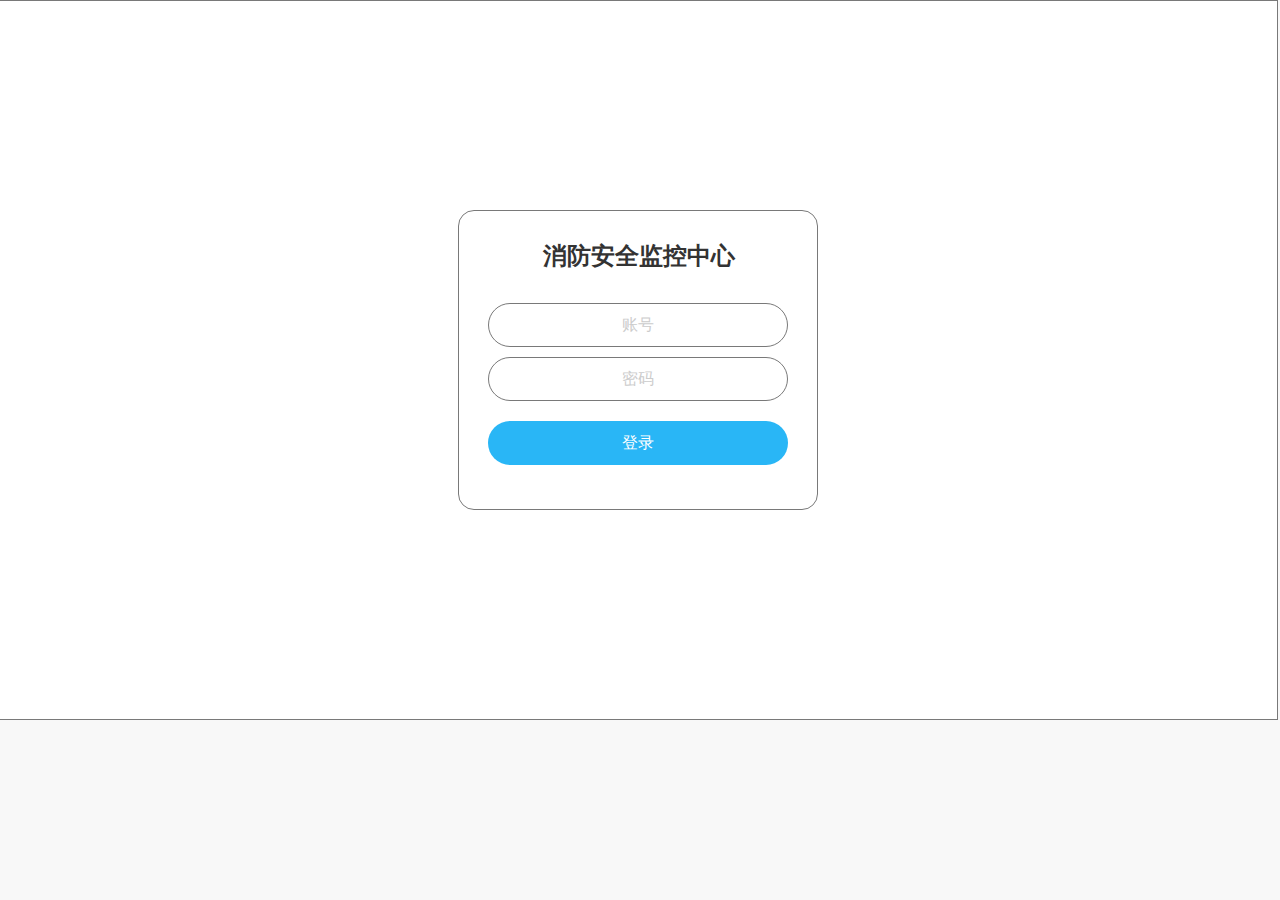
<file: index.html>
﻿<!DOCTYPE html>
<html>
  <head>
    <title>index</title>
    <meta http-equiv="X-UA-Compatible" content="IE=edge"/>
    <meta http-equiv="content-type" content="text/html; charset=utf-8"/>
    <meta name="apple-mobile-web-app-capable" content="yes"/>
    <link href="resources/css/jquery-ui-themes.css" type="text/css" rel="stylesheet"/>
    <link href="resources/css/axure_rp_page.css" type="text/css" rel="stylesheet"/>
    <link href="data/styles.css" type="text/css" rel="stylesheet"/>
    <link href="files/index/styles.css" type="text/css" rel="stylesheet"/>
    <script src="resources/scripts/jquery-1.7.1.min.js"></script>
    <script src="resources/scripts/jquery-ui-1.8.10.custom.min.js"></script>
    <script src="resources/scripts/prototypePre.js"></script>
    <script src="data/document.js"></script>
    <script src="resources/scripts/prototypePost.js"></script>
    <script src="files/index/data.js"></script>
    <script type="text/javascript">
      $axure.utils.getTransparentGifPath = function() { return 'resources/images/transparent.gif'; };
      $axure.utils.getOtherPath = function() { return 'resources/Other.html'; };
      $axure.utils.getReloadPath = function() { return 'resources/reload.html'; };
    </script>
  </head>
  <body>
    <div id="base" class="">

      <!-- Unnamed (矩形) -->
      <div id="u0" class="ax_default box_1">
        <div id="u0_div" class=""></div>
        <!-- Unnamed () -->
        <div id="u1" class="text" style="display:none; visibility: hidden">
          <p><span></span></p>
        </div>
      </div>

      <!-- Unnamed (矩形) -->
      <div id="u2" class="ax_default box_1">
        <div id="u2_div" class=""></div>
        <!-- Unnamed () -->
        <div id="u3" class="text" style="display:none; visibility: hidden">
          <p><span></span></p>
        </div>
      </div>

      <!-- Unnamed (矩形) -->
      <div id="u4" class="ax_default _一级标题">
        <div id="u4_div" class=""></div>
        <!-- Unnamed () -->
        <div id="u5" class="text">
          <p><span>消防安全监控中心</span></p>
        </div>
      </div>

      <!-- Unnamed (矩形) -->
      <div id="u6" class="ax_default box_1">
        <div id="u6_div" class=""></div>
        <!-- Unnamed () -->
        <div id="u7" class="text">
          <p><span>账号</span></p>
        </div>
      </div>

      <!-- Unnamed (矩形) -->
      <div id="u8" class="ax_default box_1">
        <div id="u8_div" class=""></div>
        <!-- Unnamed () -->
        <div id="u9" class="text">
          <p><span>密码</span></p>
        </div>
      </div>

      <!-- Unnamed (矩形) -->
      <div id="u10" class="ax_default box_3">
        <div id="u10_div" class=""></div>
        <!-- Unnamed () -->
        <div id="u11" class="text">
          <p><span>登录</span></p>
        </div>
      </div>
    </div>
  </body>
</html>
</file>
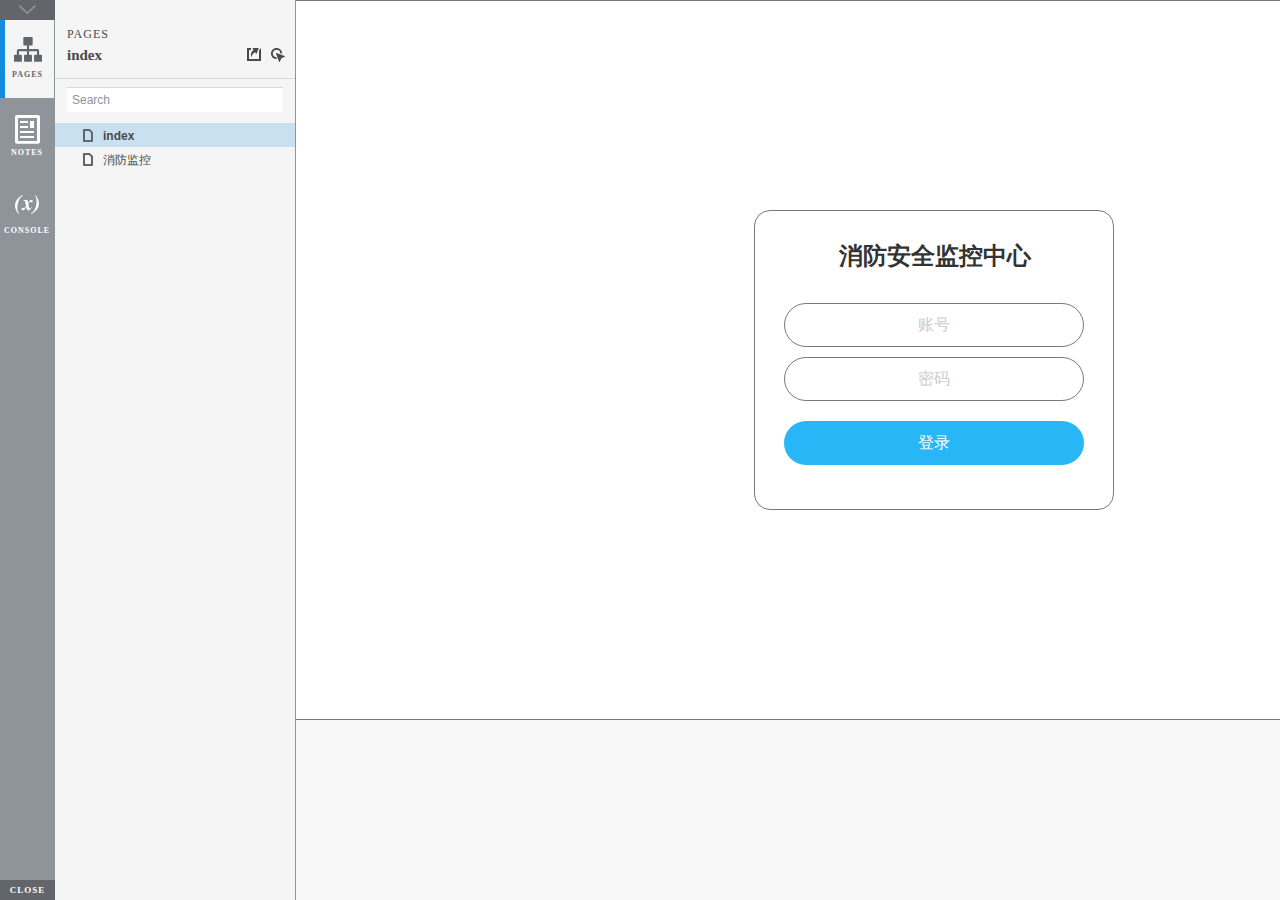
<file: start.html>
<!DOCTYPE html>
<html xmlns="http://www.w3.org/1999/xhtml" xml:lang="en" lang="en">
<head>
    <title>Untitled Document</title>
    <meta http-equiv="X-UA-Compatible" content="IE=edge"/>
    <meta http-equiv="content-type" content="text/html; charset=utf-8" />
    <meta name="viewport" content="width=device-width, initial-scale=1.0" />
    <meta name="apple-mobile-web-app-capable" content="yes" />
    <link type="text/css" href="resources/css/reset.css" rel="Stylesheet" />
    <link type="text/css" href="resources/css/default.css" rel="Stylesheet" />
    <!--<link href='https://fonts.googleapis.com/css?family=Nunito:300' rel='stylesheet' type='text/css'>-->

    <script type="text/javascript">
        if (location.href.toString().indexOf('file://localhost/') == 0) {
            location.href = location.href.toString().replace('file://localhost/', 'file:///');
        }
    </script>

    <!-- 8.0.0.3338 -->
<script src="resources/scripts/jquery-1.7.1.min.js"></script>
<script src="resources/scripts/startPre.js"></script>
<script src="data/document.js"></script>

    <style type="text/css">

#outerContainer {
	width:1000px;
	height:1500px;
}

.vsplitbar {
    width: 3px;
    /*background: #B9B9B9;*/
    border-right: 1px solid #8f949a;
}

.vsplitbar:hover, .vsplitbar.active {
    background: #8f949a;
}

#rightPanel {
    background-color: White;
}

/*#leftPanel {
    min-width: 120px;
}*/

.splitterMask {
   position:absolute;
   top: 0;
   left: 0;
   width: 100%;
   height: 100%;
   overflow: hidden;
   background-image: url(resources/images/transparent.gif);
   z-index: 20000;
}

    </style>
    <script type="text/javascript" language="JavaScript"><!--
        var SITEMAP_COLLAPSE_VAR_NAME = 'c';
        var PLUGIN_VAR_NAME = 'g';
        var FOOTNOTES_VAR_NAME = 'fn';
        var ADAPTIVE_VIEW_VAR_NAME = 'view';
        var lastLeftPanelWidth = 295;
        var toolBarOnly = true;

        // isolate scope
        (function() {
            setUpController();
            
            var configuration = $axure.document.configuration;
            var _settings = {};
            _settings.projectId = configuration.prototypeId;
            _settings.isAxshare = configuration.isAxshare;
            _settings.loadFeedbackPlugin = configuration.loadFeedbackPlugin;
            var cHash = getHashStringVar(SITEMAP_COLLAPSE_VAR_NAME);
            _settings.startCollapsed = cHash == "1";
            if(cHash == "2") closePlayer();
            var gHash = getHashStringVar(PLUGIN_VAR_NAME);
            if(gHash == "") gHash = 1;
            _settings.startPluginGid = gHash;

            $axure.player.settings = _settings;

            $(window).bind('load', function() {
                if(CHROME_5_LOCAL && !$('body').attr('pluginDetected')) {
                    window.location = 'resources/chrome/chrome.html';
                }
            });

            $(document).ready(function() {
                $axure.page.bind('load.start', mainFrame_onload);
                $axure.messageCenter.addMessageListener(messageCenter_message);

                $(document).on('pluginShown', function (event, data) {
                    setVarInCurrentUrlHash('g', data ? data : '');
                });

                $(document).on('pluginCreated', function(event, data) {
                    if($axure.player.settings.startPluginGid == data) {
                        $axure.player.showPlugin(data);
                    }
                });

                if($axure.player.settings.loadFeedbackPlugin) {
                    if($axure.player.settings.isAxshare) {
                        $axure.utils.loadJS('/Scripts/plugins/feedback/feedback8.js');
                    } else {
                        $axure.utils.loadJS('http://share.axure.com/Scripts/plugins/feedback/feedback8.js');
                    }
                }

                if(navigator.userAgent.indexOf("MSIE") >= 0) $('#outerContainer').width('100%');
                initialize();
                if($axure.player.settings.startCollapsed) $('#outerContainer').splitter({ sizeLeft: 0 });
                else $('#outerContainer').splitter({ sizeLeft: lastLeftPanelWidth });
                $('#leftPanel').width(lastLeftPanelWidth);
                
                $(window).resize(function() { resizeContent(); });

                $('#maximizePanelContainer').hide();

                initializeLogo();

                $(window).resize();
                resizeContent();
                
                $axure.player.collapseToBar();

                if($axure.player.settings.startCollapsed) {
                    collapse();
                    $('#leftPanel').width(0);
                }

                if(MOBILE_DEVICE) {
                    $('#interfaceControlFrameMinimizeContainer').height('45px');
                    $('#interfaceControlFrameMinimizeContainer a').height('45px');
                    $('#interfaceControlFrameHeaderContainer').css('margin-top','45px');
                    $('#interfaceControlFrameCloseContainer a').css('padding','10px 0px');
                    $('#maximizePanelContainer').height('45px');//.css('top','inherit').css('bottom','0px');

                    $('body').removeClass('hashover');

                    if(IOS) {
                        $('#rightPanel').css('overflow', 'auto').css('-webkit-overflow-scrolling', 'touch').css('-ms-overflow-x', 'hidden');

                        window.addEventListener("orientationchange", function() {
                            var viewport = document.querySelector("meta[name=viewport]");
                            //so iOS doesn't zoom when switching back to portrait
                            viewport.setAttribute('content', 'width=device-width, initial-scale=1.0, maximum-scale=1.0');
                            viewport.setAttribute('content', 'width=device-width, initial-scale=1.0');
                            resizeContent();
                        }, false);

                        $axure.page.bind('load.start', function() {
                            resizeContent();
                        });
                    }
                }

            });

            function initialize() {
                var legacyQString = getQueryString("Page");
                if (legacyQString.length > 0) {
                    location.href = location.href.substring(0, location.href.indexOf("?")) + "#p=" + legacyQString;
                    return;
                }

                var mainFrame = document.getElementById("mainFrame");
                mainFrame.contentWindow.location.href = getInitialUrl();
            }

            function initializeLogo() {
                if($axure.document.configuration.logoImagePath) {
                    var image = new Image();
                    image.onload = function() {
                        $('#logoImage').css('max-width', this.width + 'px');
                        $axure.player.resizeContent();
                    };
                    image.src = $axure.document.configuration.logoImagePath;
                
                    $('#interfaceControlFrameLogoImageContainer').html('<img id="logoImage" src="" />');
                    $('#logoImage').attr('src', $axure.document.configuration.logoImagePath).load(function() { resizeContent(); });
                } else $('#interfaceControlFrameLogoImageContainer').hide();

                if ($axure.document.configuration.logoImageCaption) {
                    $('#interfaceControlFrameLogoCaptionContainer').html($axure.document.configuration.logoImageCaption);
                } else $('#interfaceControlFrameLogoCaptionContainer').hide();

                if(!$('#interfaceControlFrameLogoImageContainer').is(':visible') && !$('#interfaceControlFrameLogoCaptionContainer').is(':visible')) {
                    $('#interfaceControlFrameLogoContainer').hide();
                }
            }

            var resizeContent = $axure.player.resizeContent = function() {
                var newHeight = $(window).height();
                var newWidth = $(window).width();

                var controlContainerHeight = newHeight;// - 30;
                if($('#interfaceControlFrameLogoContainer').is(':visible')) controlContainerHeight -= $('#interfaceControlFrameLogoContainer').outerHeight();// + 16;

                $('#outerContainer').height(newHeight).width(newWidth);
                $('.vsplitbar').height(newHeight);
                $('#leftPanel').height(newHeight);
                $('#interfaceControlFrame').height(newHeight);
                $('#interfaceControlFrameContainer').height(newHeight);
                $('#interfaceControlFrameHostContainer').height(controlContainerHeight);

                $('#rightPanel').height(newHeight);
                $('#mainFrame').height(newHeight);

                if($('#leftPanel').is(':visible')) $('#rightPanel').width($(window).width() - $('#leftPanel').width() - 1);// $('.vsplitbar').width());
                else $('#rightPanel').width($(window).width());

                $(document).trigger('ContainerHeightChange',[controlContainerHeight]);

                if(MOBILE_DEVICE) {
                    if(!(getHashStringVar(ADAPTIVE_VIEW_VAR_NAME).length > 0)) $axure.messageCenter.postMessage('setAdaptiveViewForSize', {'width':newWidth, 'height':$('#rightPanel').height()});
                }
            }

            var collapseToBar = $axure.player.collapseToBar = function() {
                lastLeftPanelWidth = $('#leftPanel').width();
                $('#leftPanel').width('55px');
                $('.vsplitbar').hide();
                $('#rightPanel').width($(window).width() - $('#leftPanel').width());
                $(window).resize();
                $('#outerContainer').trigger('resize');
                toolBarOnly = true;
            }

            var expandFromBar = $axure.player.expandFromBar = function() {
                if($('.vsplitbar').is(':visible')) return;

                $('#leftPanel').width(lastLeftPanelWidth);
                $('.vsplitbar').show();
                $('#rightPanel').width($(window).width() - $('#leftPanel').width() - 1);// $('.vsplitbar').width());
                $(window).resize();
                $('#outerContainer').trigger('resize');
                toolBarOnly = false;
            }

        })();

        function messageCenter_message(message, data) {
            if(message == 'expandFrame') expand();
            else if(message == 'getCollapseFrameOnLoad' && $axure.player.settings.startCollapsed && !MOBILE_DEVICE) $axure.messageCenter.postMessage('collapseFrameOnLoad');
        }

        
        function getInitialUrl() {
            var pageName = getHashStringVar("p");
            if(pageName.length > 0) return pageName + ".html";
            else {
                var url = getFirstPageUrl($axure.document.sitemap.rootNodes);
                return (url ? url : "about:blank");
            }
        }

        function getFirstPageUrl(nodes) {
            for (var i = 0; i < nodes.length; i++) {
                var node = nodes[i];
                if (node.url) return node.url;
                else {
                    var hasChildren = (node.children && node.children.length > 0);
                    if (hasChildren) {
                        var url = getFirstPageUrl(node.children);
                        if (url) return url;
                    }
                }
            }
            return null;
        }

        function closePlayer() {
            if($axure.page.location) window.location.href = $axure.page.location;
            else {
                var pageFile = getInitialUrl();
                var currentLocation = window.location.toString();
                window.location.href = currentLocation.substr(0, currentLocation.lastIndexOf("/") + 1) + pageFile;
            }
        }

        function replaceHash(newHash) {
            var currentLocWithoutHash = window.location.toString().split('#')[0];

            //We use replace so that every hash change doesn't get appended to the history stack.
            //We use replaceState in browsers that support it, else replace the location
            if(typeof window.history.replaceState != 'undefined') {
                try {
                    //Chrome 45 (Version 45.0.2454.85 m) started throwing an error here when generated locally (this only happens with sitemap open) which broke all interactions.
                    //try catch breaks the url adjusting nicely when the sitemap is open, but all interactions and forward and back buttons work.
                    //Uncaught SecurityError: Failed to execute 'replaceState' on 'History': A history state object with URL 'file:///C:/Users/Ian/Documents/Axure/HTML/Untitled/start.html#p=home' cannot be created in a document with origin 'null'.
                    window.history.replaceState(null, null, currentLocWithoutHash + newHash);
                } catch(ex) {}
            } else {
                window.location.replace(currentLocWithoutHash + newHash);
            }
        }

        function collapse() {
            setVarInCurrentUrlHash('c', 1);
            if(!toolBarOnly) lastLeftPanelWidth = $('#leftPanel').width();

            $('#maximizePanelContainer').show();
            $('#leftPanel').hide();
            $('.vsplitbar').hide();
            $('#rightPanel').width($(window).width());
            $(window).resize();
            $('#outerContainer').trigger('resize');

            $(document).trigger('sidebarCollapse');

            if(MOBILE_DEVICE) {
                $('#maximizePanelContainer').animate({
                    top:$('#rightPanel').height() - $('#maximizePanelContainer').height()
                }, 300, 'swing', function() {
                    $('#maximizePanelContainer').css('top', 'inherit').css('bottom', '0px');
                });
            }
        }

        function expand() {
            if(MOBILE_DEVICE) {
                $('#maximizePanelContainer').css('top', '0px').css('bottom', 'inherit');
            }

            deleteVarFromCurrentUrlHash('c');
            $('#maximizePanelContainer').hide();
            $('#leftPanel').width(lastLeftPanelWidth);
            $('#leftPanel').show();
            if(!toolBarOnly) {
                $('.vsplitbar').show();
                $('#rightPanel').width($(window).width() - $('#leftPanel').width() - 1);
            } else {
                $axure.player.collapseToBar();
            }
            $(window).resize();
            $('#outerContainer').trigger('resize');

            $(document).trigger('sidebarExpanded');
        }


        function mainFrame_onload() {
            if($axure.page.pageName) document.title = $axure.page.pageName;
        }

        function getQueryString(query) {
            var qstring = self.location.href.split("?");
            if(qstring.length < 2) return "";
            return GetParameter(qstring, query);
        }
        
        function GetParameter(qstring, query) {
            var prms = qstring[1].split("&");
            var frmelements = new Array();
            var currprmeter, querystr = "";

            for(var i = 0; i < prms.length; i++) {
                currprmeter = prms[i].split("=");
                frmelements[i] = new Array();
                frmelements[i][0] = currprmeter[0];
                frmelements[i][1] = currprmeter[1];
            }

            for(j = 0; j < frmelements.length; j++) {
                if(frmelements[j][0].toLowerCase() == query.toLowerCase()) {
                    querystr = frmelements[j][1];
                    break;
                }
            }
            return querystr;
        }
        
        function getHashStringVar(query) {
            var qstring = self.location.href.split("#");
            if(qstring.length < 2) return "";
            return GetParameter(qstring, query);
        }

        function setHashStringVar(currentHash, varName, varVal) {
            var varWithEqual = varName + '=';
            var poundVarWithEqual = varVal === '' ? '' :  '#' + varName + '=' + varVal;
            var ampVarWithEqual = varVal === '' ? '' :  '&' + varName + '=' + varVal;
            var hashToSet = '';

            var pageIndex = currentHash.indexOf('#' + varWithEqual);
            if(pageIndex == -1) pageIndex = currentHash.indexOf('&' + varWithEqual);
            if(pageIndex != -1) {
                var newHash = currentHash.substring(0, pageIndex);

                newHash = newHash == '' ? poundVarWithEqual : newHash + ampVarWithEqual;

                var ampIndex = currentHash.indexOf('&', pageIndex + 1);
                if(ampIndex != -1) {
                    newHash = newHash == '' ? '#' + currentHash.substring(ampIndex + 1) : newHash + currentHash.substring(ampIndex);
                }
                hashToSet = newHash;
            } else if(currentHash.indexOf('#') != -1) {
                hashToSet = currentHash + ampVarWithEqual;
            } else {
                hashToSet = poundVarWithEqual;
            }

            if(hashToSet != '' || varVal == '') {
                return hashToSet;
            }

            return null;
        }

        function setVarInCurrentUrlHash(varName, varVal) {
            var newHash = setHashStringVar(window.location.hash, varName, varVal);

            if(newHash != null) {
                replaceHash(newHash);
            }
        }

        function deleteHashStringVar(currentHash, varName) {
            var varWithEqual = varName + '=';

            var pageIndex = currentHash.indexOf('#' + varWithEqual);
            if(pageIndex == -1) pageIndex = currentHash.indexOf('&' + varWithEqual);
            if(pageIndex != -1) {
                var newHash = currentHash.substring(0, pageIndex);

                var ampIndex = currentHash.indexOf('&', pageIndex + 1);

                //IF begin of string....if none blank, ELSE # instead of & and rest
                //IF in string....prefix + if none blank, ELSE &-rest
                if(newHash == '') { //beginning of string
                    newHash = ampIndex != -1 ? '#' + currentHash.substring(ampIndex + 1) : '';
                } else { //somewhere in the middle
                    newHash = newHash + (ampIndex != -1 ? currentHash.substring(ampIndex) : '');
                }

                return newHash;
            }

            return null;
        }

        function deleteVarFromCurrentUrlHash(varName) {
            var newHash = deleteHashStringVar(window.location.hash, varName);

            if(newHash != null) {
                replaceHash(newHash);
            }
        }
    --></script>
    
    <link type="text/css" rel="Stylesheet" href="plugins/sitemap/styles/sitemap.css" />
    <link type="text/css" rel="Stylesheet" href="plugins/page_notes/styles/page_notes.css" />
    <link type="text/css" rel="Stylesheet" href="plugins/debug/styles/debug.css" />
    <script src="resources/scripts/startPost.js"></script>


    <!--<link type="text/css" rel="Stylesheet" href="plugins/recordplay/styles/recordplay.css" />
    <script type="text/javascript" src="plugins/recordplay/recordplay.js"></script>-->
    

</head>
<body scroll="no" class="hashover">
    <div id="outerContainer">

        <div id="leftPanel">
            <div id="interfaceControlFrame">
                <div id="interfaceControlFrameMinimizeContainer">
                    <a title="Collapse" id="interfaceControlFrameMinimizeButton" onclick="collapse();">&nbsp;</a>
                </div>
                <div id="interfaceControlFrameHeaderContainer">
                    <ul id="interfaceControlFrameHeader"></ul>
                </div>
                <div id="interfaceControlFrameContainer">
                    <div id="interfaceControlFrameLogoContainer">
                        <div id="interfaceControlFrameLogoImageContainer"></div>
                        <div id="interfaceControlFrameLogoCaptionContainer"></div>
                    </div>
                    <div id="interfaceControlFrameHostContainer">
                    </div>
                </div>
                <div id="interfaceControlFrameCloseContainer">
                    <a title="Close" id="interfaceControlFrameCloseButton" onclick="closePlayer();">CLOSE</a>
                </div>
            </div>
        </div>
        <div id="rightPanel">
            <iframe id="mainFrame" name="mainFrame" width="100%" height="100%" src="" frameborder="0" style="display: block;" webkitallowfullscreen mozallowfullscreen allowfullscreen></iframe>
        </div>

    </div>

    <div id="maximizePanelContainer">
        <iframe id="expandFrame" src="resources/expand.html" width="100%" height="100%" scrolling="no" allowtransparency="true" frameborder="0"></iframe>
    </div>

</body>
</html>
</file>
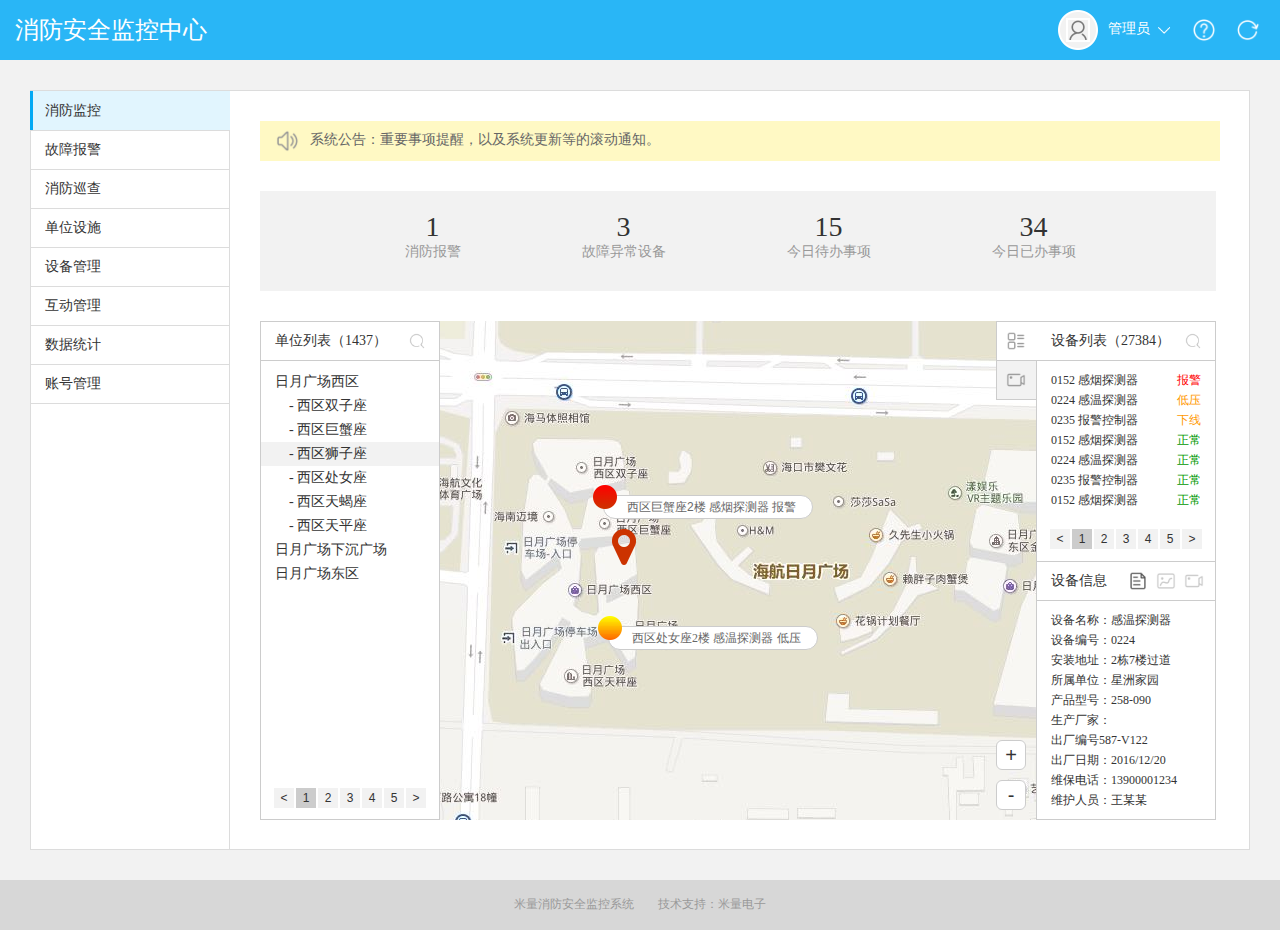
<file: 消防监控.html>
﻿<!DOCTYPE html>
<html>
  <head>
    <title>消防监控</title>
    <meta http-equiv="X-UA-Compatible" content="IE=edge"/>
    <meta http-equiv="content-type" content="text/html; charset=utf-8"/>
    <meta name="apple-mobile-web-app-capable" content="yes"/>
    <link href="resources/css/jquery-ui-themes.css" type="text/css" rel="stylesheet"/>
    <link href="resources/css/axure_rp_page.css" type="text/css" rel="stylesheet"/>
    <link href="data/styles.css" type="text/css" rel="stylesheet"/>
    <link href="files/消防监控/styles.css" type="text/css" rel="stylesheet"/>
    <script src="resources/scripts/jquery-1.7.1.min.js"></script>
    <script src="resources/scripts/jquery-ui-1.8.10.custom.min.js"></script>
    <script src="resources/scripts/prototypePre.js"></script>
    <script src="data/document.js"></script>
    <script src="resources/scripts/prototypePost.js"></script>
    <script src="files/消防监控/data.js"></script>
    <script type="text/javascript">
      $axure.utils.getTransparentGifPath = function() { return 'resources/images/transparent.gif'; };
      $axure.utils.getOtherPath = function() { return 'resources/Other.html'; };
      $axure.utils.getReloadPath = function() { return 'resources/reload.html'; };
    </script>
  </head>
  <body>
    <div id="base" class="">

      <!-- Unnamed (矩形) -->
      <div id="u12" class="ax_default box_2">
        <div id="u12_div" class=""></div>
        <!-- Unnamed () -->
        <div id="u13" class="text" style="display:none; visibility: hidden">
          <p><span></span></p>
        </div>
      </div>

      <!-- Unnamed (矩形) -->
      <div id="u14" class="ax_default box_1">
        <div id="u14_div" class=""></div>
        <!-- Unnamed () -->
        <div id="u15" class="text">
          <p><span>消防安全监控中心</span></p>
        </div>
      </div>

      <!-- Unnamed (组合) -->
      <div id="u16" class="ax_default" data-left="1058" data-top="10" data-width="40" data-height="40">

        <!-- Unnamed (椭圆形) -->
        <div id="u17" class="ax_default ellipse">
          <img id="u17_img" class="img " src="images/消防监控/u17.png"/>
          <!-- Unnamed () -->
          <div id="u18" class="text" style="display:none; visibility: hidden">
            <p><span></span></p>
          </div>
        </div>

        <!-- Unnamed (图片) -->
        <div id="u19" class="ax_default _图片">
          <img id="u19_img" class="img " src="images/消防监控/u19.png"/>
          <!-- Unnamed () -->
          <div id="u20" class="text" style="display:none; visibility: hidden">
            <p><span></span></p>
          </div>
        </div>
      </div>

      <!-- Unnamed (矩形) -->
      <div id="u21" class="ax_default label">
        <div id="u21_div" class=""></div>
        <!-- Unnamed () -->
        <div id="u22" class="text">
          <p><span>管理员</span></p>
        </div>
      </div>

      <!-- Unnamed (图片) -->
      <div id="u23" class="ax_default _图片">
        <img id="u23_img" class="img " src="images/消防监控/u23.png"/>
        <!-- Unnamed () -->
        <div id="u24" class="text" style="display:none; visibility: hidden">
          <p><span></span></p>
        </div>
      </div>

      <!-- Unnamed (图片) -->
      <div id="u25" class="ax_default _图片">
        <img id="u25_img" class="img " src="images/消防监控/u25.png"/>
        <!-- Unnamed () -->
        <div id="u26" class="text" style="display:none; visibility: hidden">
          <p><span></span></p>
        </div>
      </div>

      <!-- Unnamed (图片) -->
      <div id="u27" class="ax_default _图片">
        <img id="u27_img" class="img " src="images/消防监控/u27.png"/>
        <!-- Unnamed () -->
        <div id="u28" class="text" style="display:none; visibility: hidden">
          <p><span></span></p>
        </div>
      </div>

      <!-- Unnamed (矩形) -->
      <div id="u29" class="ax_default box_1">
        <div id="u29_div" class=""></div>
        <!-- Unnamed () -->
        <div id="u30" class="text" style="display:none; visibility: hidden">
          <p><span></span></p>
        </div>
      </div>

      <!-- Unnamed (矩形) -->
      <div id="u31" class="ax_default box_1">
        <div id="u31_div" class=""></div>
        <!-- Unnamed () -->
        <div id="u32" class="text">
          <p><span>消防监控</span></p>
        </div>
      </div>

      <!-- Unnamed (矩形) -->
      <div id="u33" class="ax_default box_1">
        <div id="u33_div" class=""></div>
        <!-- Unnamed () -->
        <div id="u34" class="text">
          <p><span>故障报警</span></p>
        </div>
      </div>

      <!-- Unnamed (矩形) -->
      <div id="u35" class="ax_default box_1">
        <div id="u35_div" class=""></div>
        <!-- Unnamed () -->
        <div id="u36" class="text">
          <p><span>消防巡查</span></p>
        </div>
      </div>

      <!-- Unnamed (矩形) -->
      <div id="u37" class="ax_default box_1">
        <div id="u37_div" class=""></div>
        <!-- Unnamed () -->
        <div id="u38" class="text">
          <p><span>单位设施</span></p>
        </div>
      </div>

      <!-- Unnamed (矩形) -->
      <div id="u39" class="ax_default box_1">
        <div id="u39_div" class=""></div>
        <!-- Unnamed () -->
        <div id="u40" class="text">
          <p><span>设备管理</span></p>
        </div>
      </div>

      <!-- Unnamed (矩形) -->
      <div id="u41" class="ax_default box_1">
        <div id="u41_div" class=""></div>
        <!-- Unnamed () -->
        <div id="u42" class="text">
          <p><span>互动管理</span></p>
        </div>
      </div>

      <!-- Unnamed (矩形) -->
      <div id="u43" class="ax_default box_1">
        <div id="u43_div" class=""></div>
        <!-- Unnamed () -->
        <div id="u44" class="text">
          <p><span>数据统计</span></p>
        </div>
      </div>

      <!-- Unnamed (矩形) -->
      <div id="u45" class="ax_default box_1">
        <div id="u45_div" class=""></div>
        <!-- Unnamed () -->
        <div id="u46" class="text">
          <p><span>账号管理</span></p>
        </div>
      </div>

      <!-- Unnamed (矩形) -->
      <div id="u47" class="ax_default box_1">
        <div id="u47_div" class=""></div>
        <!-- Unnamed () -->
        <div id="u48" class="text" style="display:none; visibility: hidden">
          <p><span></span></p>
        </div>
      </div>

      <!-- Unnamed (矩形) -->
      <div id="u49" class="ax_default box_1">
        <div id="u49_div" class=""></div>
        <!-- Unnamed () -->
        <div id="u50" class="text" style="display:none; visibility: hidden">
          <p><span></span></p>
        </div>
      </div>

      <!-- Unnamed (矩形) -->
      <div id="u51" class="ax_default label">
        <div id="u51_div" class=""></div>
        <!-- Unnamed () -->
        <div id="u52" class="text">
          <p><span>系统公告：重要事项提醒，以及系统更新等的滚动通知。</span></p>
        </div>
      </div>

      <!-- Unnamed (图片) -->
      <div id="u53" class="ax_default _图片">
        <img id="u53_img" class="img " src="images/消防监控/u53.png"/>
        <!-- Unnamed () -->
        <div id="u54" class="text" style="display:none; visibility: hidden">
          <p><span></span></p>
        </div>
      </div>

      <!-- Unnamed (矩形) -->
      <div id="u55" class="ax_default box_1">
        <div id="u55_div" class=""></div>
        <!-- Unnamed () -->
        <div id="u56" class="text" style="display:none; visibility: hidden">
          <p><span></span></p>
        </div>
      </div>

      <!-- Unnamed (矩形) -->
      <div id="u57" class="ax_default box_1">
        <div id="u57_div" class=""></div>
        <!-- Unnamed () -->
        <div id="u58" class="text">
          <p><span>单位列表（1437）</span></p>
        </div>
      </div>

      <!-- Unnamed (组合) -->
      <div id="u59" class="ax_default" data-left="274" data-top="788" data-width="152" data-height="20">

        <!-- Unnamed (矩形) -->
        <div id="u60" class="ax_default box_1">
          <div id="u60_div" class=""></div>
          <!-- Unnamed () -->
          <div id="u61" class="text">
            <p><span>&lt;</span></p>
          </div>
        </div>

        <!-- Unnamed (矩形) -->
        <div id="u62" class="ax_default box_1">
          <div id="u62_div" class=""></div>
          <!-- Unnamed () -->
          <div id="u63" class="text">
            <p><span>2</span></p>
          </div>
        </div>

        <!-- Unnamed (矩形) -->
        <div id="u64" class="ax_default box_1">
          <div id="u64_div" class=""></div>
          <!-- Unnamed () -->
          <div id="u65" class="text">
            <p><span>3</span></p>
          </div>
        </div>

        <!-- Unnamed (矩形) -->
        <div id="u66" class="ax_default box_1">
          <div id="u66_div" class=""></div>
          <!-- Unnamed () -->
          <div id="u67" class="text">
            <p><span>4</span></p>
          </div>
        </div>

        <!-- Unnamed (矩形) -->
        <div id="u68" class="ax_default box_1">
          <div id="u68_div" class=""></div>
          <!-- Unnamed () -->
          <div id="u69" class="text">
            <p><span>&gt;</span></p>
          </div>
        </div>

        <!-- Unnamed (矩形) -->
        <div id="u70" class="ax_default box_1">
          <div id="u70_div" class=""></div>
          <!-- Unnamed () -->
          <div id="u71" class="text">
            <p><span>1</span></p>
          </div>
        </div>

        <!-- Unnamed (矩形) -->
        <div id="u72" class="ax_default box_1">
          <div id="u72_div" class=""></div>
          <!-- Unnamed () -->
          <div id="u73" class="text">
            <p><span>5</span></p>
          </div>
        </div>
      </div>

      <!-- Unnamed (图片) -->
      <div id="u74" class="ax_default _图片">
        <img id="u74_img" class="img " src="images/消防监控/u74.png"/>
        <!-- Unnamed () -->
        <div id="u75" class="text" style="display:none; visibility: hidden">
          <p><span></span></p>
        </div>
      </div>

      <!-- Unnamed (矩形) -->
      <div id="u76" class="ax_default box_2">
        <div id="u76_div" class=""></div>
        <!-- Unnamed () -->
        <div id="u77" class="text" style="display:none; visibility: hidden">
          <p><span></span></p>
        </div>
      </div>

      <!-- Unnamed (矩形) -->
      <div id="u78" class="ax_default label">
        <div id="u78_div" class=""></div>
        <!-- Unnamed () -->
        <div id="u79" class="text">
          <p><span>日月广场西区</span></p><p><span>　- 西区双子座</span></p><p><span>　- 西区巨蟹座</span></p><p><span>　- 西区狮子座</span></p><p><span>　- 西区处女座</span></p><p><span>　- 西区天蝎座</span></p><p><span>　- 西区天平座</span></p><p><span>日月广场下沉广场</span></p><p><span>日月广场东区</span></p>
        </div>
      </div>

      <!-- Unnamed (动态面板) -->
      <div id="u80" class="ax_default">
        <div id="u80_state0" class="panel_state" data-label="State1" style="">
          <div id="u80_state0_content" class="panel_state_content">

            <!-- Unnamed (图片) -->
            <div id="u81" class="ax_default _图片">
              <img id="u81_img" class="img " src="images/消防监控/u81.jpg"/>
              <!-- Unnamed () -->
              <div id="u82" class="text" style="display:none; visibility: hidden">
                <p><span></span></p>
              </div>
            </div>
          </div>
        </div>
      </div>

      <!-- Unnamed (矩形) -->
      <div id="u83" class="ax_default box_1">
        <div id="u83_div" class=""></div>
        <!-- Unnamed () -->
        <div id="u84" class="text">
          <p><span>+</span></p>
        </div>
      </div>

      <!-- Unnamed (矩形) -->
      <div id="u85" class="ax_default box_1">
        <div id="u85_div" class=""></div>
        <!-- Unnamed () -->
        <div id="u86" class="text">
          <p><span>-</span></p>
        </div>
      </div>

      <!-- Unnamed (矩形) -->
      <div id="u87" class="ax_default box_1">
        <div id="u87_div" class=""></div>
        <!-- Unnamed () -->
        <div id="u88" class="text">
          <p><span style="font-family:'PingFangSC-Regular', 'PingFang SC';">西区巨蟹座</span><span style="font-family:'ArialMT', 'Arial';">2</span><span style="font-family:'PingFangSC-Regular', 'PingFang SC';">楼</span><span style="font-family:'ArialMT', 'Arial';"> </span><span style="font-family:'PingFangSC-Regular', 'PingFang SC';">感烟探测器</span><span style="font-family:'ArialMT', 'Arial';"> </span><span style="font-family:'PingFangSC-Regular', 'PingFang SC';">报警</span></p>
        </div>
      </div>

      <!-- Unnamed (椭圆形) -->
      <div id="u89" class="ax_default ellipse">
        <img id="u89_img" class="img " src="images/消防监控/u89.png"/>
        <!-- Unnamed () -->
        <div id="u90" class="text" style="display:none; visibility: hidden">
          <p><span></span></p>
        </div>
      </div>

      <!-- Unnamed (矩形) -->
      <div id="u91" class="ax_default box_1">
        <div id="u91_div" class=""></div>
        <!-- Unnamed () -->
        <div id="u92" class="text">
          <p><span style="font-family:'PingFangSC-Regular', 'PingFang SC';">西区处女座2楼</span><span style="font-family:'ArialMT', 'Arial';"> </span><span style="font-family:'PingFangSC-Regular', 'PingFang SC';">感温探测器</span><span style="font-family:'ArialMT', 'Arial';"> </span><span style="font-family:'PingFangSC-Regular', 'PingFang SC';">低压</span></p>
        </div>
      </div>

      <!-- Unnamed (椭圆形) -->
      <div id="u93" class="ax_default ellipse">
        <img id="u93_img" class="img " src="images/消防监控/u93.png"/>
        <!-- Unnamed () -->
        <div id="u94" class="text" style="display:none; visibility: hidden">
          <p><span></span></p>
        </div>
      </div>

      <!-- Unnamed (动态面板) -->
      <div id="u95" class="ax_default">
        <div id="u95_state0" class="panel_state" data-label="State-List" style="">
          <div id="u95_state0_content" class="panel_state_content">

            <!-- Unnamed (动态面板) -->
            <div id="u96" class="ax_default">
              <div id="u96_state0" class="panel_state" data-label="State-Info" style="">
                <div id="u96_state0_content" class="panel_state_content">

                  <!-- Unnamed (矩形) -->
                  <div id="u97" class="ax_default box_1">
                    <div id="u97_div" class=""></div>
                    <!-- Unnamed () -->
                    <div id="u98" class="text" style="display:none; visibility: hidden">
                      <p><span></span></p>
                    </div>
                  </div>

                  <!-- Unnamed (矩形) -->
                  <div id="u99" class="ax_default box_1">
                    <div id="u99_div" class=""></div>
                    <!-- Unnamed () -->
                    <div id="u100" class="text">
                      <p><span>设备信息</span></p>
                    </div>
                  </div>

                  <!-- Unnamed (矩形) -->
                  <div id="u101" class="ax_default label">
                    <div id="u101_div" class=""></div>
                    <!-- Unnamed () -->
                    <div id="u102" class="text">
                      <p><span>设备名称：感温探测器</span></p><p><span>设备编号：0224</span></p><p><span>安装地址：2栋7楼过道</span></p><p><span>所属单位：星洲家园</span></p><p><span>产品型号：258-090</span></p><p><span>生产厂家：</span></p><p><span>出厂编号587-V122</span></p><p><span>出厂日期：2016/12/20</span></p><p><span>维保电话：13900001234</span></p><p><span>维护人员：王某某</span></p>
                    </div>
                  </div>

                  <!-- Unnamed (图片) -->
                  <div id="u103" class="ax_default _图片">
                    <img id="u103_img" class="img " src="images/消防监控/u103.png"/>
                    <!-- Unnamed () -->
                    <div id="u104" class="text" style="display:none; visibility: hidden">
                      <p><span></span></p>
                    </div>
                  </div>

                  <!-- Unnamed (图片) -->
                  <div id="u105" class="ax_default _图片">
                    <img id="u105_img" class="img " src="images/消防监控/u105.png"/>
                    <!-- Unnamed () -->
                    <div id="u106" class="text" style="display:none; visibility: hidden">
                      <p><span></span></p>
                    </div>
                  </div>

                  <!-- Unnamed (图片) -->
                  <div id="u107" class="ax_default _图片">
                    <img id="u107_img" class="img " src="images/消防监控/u107.png"/>
                    <!-- Unnamed () -->
                    <div id="u108" class="text" style="display:none; visibility: hidden">
                      <p><span></span></p>
                    </div>
                  </div>
                </div>
              </div>
              <div id="u96_state1" class="panel_state" data-label="State-Photo" style="visibility: hidden;">
                <div id="u96_state1_content" class="panel_state_content">

                  <!-- Unnamed (矩形) -->
                  <div id="u109" class="ax_default box_1">
                    <div id="u109_div" class=""></div>
                    <!-- Unnamed () -->
                    <div id="u110" class="text" style="display:none; visibility: hidden">
                      <p><span></span></p>
                    </div>
                  </div>

                  <!-- Unnamed (矩形) -->
                  <div id="u111" class="ax_default box_1">
                    <div id="u111_div" class=""></div>
                    <!-- Unnamed () -->
                    <div id="u112" class="text">
                      <p><span>设备信息</span></p>
                    </div>
                  </div>

                  <!-- Unnamed (图片) -->
                  <div id="u113" class="ax_default _图片">
                    <img id="u113_img" class="img " src="images/消防监控/u103.png"/>
                    <!-- Unnamed () -->
                    <div id="u114" class="text" style="display:none; visibility: hidden">
                      <p><span></span></p>
                    </div>
                  </div>

                  <!-- Unnamed (图片) -->
                  <div id="u115" class="ax_default _图片">
                    <img id="u115_img" class="img " src="images/消防监控/u115.png"/>
                    <!-- Unnamed () -->
                    <div id="u116" class="text" style="display:none; visibility: hidden">
                      <p><span></span></p>
                    </div>
                  </div>

                  <!-- Unnamed (图片) -->
                  <div id="u117" class="ax_default _图片">
                    <img id="u117_img" class="img " src="images/消防监控/u117.png"/>
                    <!-- Unnamed () -->
                    <div id="u118" class="text" style="display:none; visibility: hidden">
                      <p><span></span></p>
                    </div>
                  </div>

                  <!-- Unnamed (动态面板) -->
                  <div id="u119" class="ax_default">
                    <div id="u119_state0" class="panel_state" data-label="State1" style="">
                      <div id="u119_state0_content" class="panel_state_content">

                        <!-- Unnamed (图片) -->
                        <div id="u120" class="ax_default _图片">
                          <img id="u120_img" class="img " src="images/消防监控/u120.png"/>
                          <!-- Unnamed () -->
                          <div id="u121" class="text" style="display:none; visibility: hidden">
                            <p><span></span></p>
                          </div>
                        </div>
                      </div>
                    </div>
                  </div>
                </div>
              </div>
              <div id="u96_state2" class="panel_state" data-label="State-Video" style="visibility: hidden;">
                <div id="u96_state2_content" class="panel_state_content">

                  <!-- Unnamed (矩形) -->
                  <div id="u122" class="ax_default box_1">
                    <div id="u122_div" class=""></div>
                    <!-- Unnamed () -->
                    <div id="u123" class="text" style="display:none; visibility: hidden">
                      <p><span></span></p>
                    </div>
                  </div>

                  <!-- Unnamed (矩形) -->
                  <div id="u124" class="ax_default box_1">
                    <div id="u124_div" class=""></div>
                    <!-- Unnamed () -->
                    <div id="u125" class="text">
                      <p><span>设备信息</span></p>
                    </div>
                  </div>

                  <!-- Unnamed (图片) -->
                  <div id="u126" class="ax_default _图片">
                    <img id="u126_img" class="img " src="images/消防监控/u105.png"/>
                    <!-- Unnamed () -->
                    <div id="u127" class="text" style="display:none; visibility: hidden">
                      <p><span></span></p>
                    </div>
                  </div>

                  <!-- Unnamed (图片) -->
                  <div id="u128" class="ax_default _图片">
                    <img id="u128_img" class="img " src="images/消防监控/u128.png"/>
                    <!-- Unnamed () -->
                    <div id="u129" class="text" style="display:none; visibility: hidden">
                      <p><span></span></p>
                    </div>
                  </div>

                  <!-- Unnamed (图片) -->
                  <div id="u130" class="ax_default _图片">
                    <img id="u130_img" class="img " src="images/消防监控/u115.png"/>
                    <!-- Unnamed () -->
                    <div id="u131" class="text" style="display:none; visibility: hidden">
                      <p><span></span></p>
                    </div>
                  </div>

                  <!-- Unnamed (动态面板) -->
                  <div id="u132" class="ax_default">
                    <div id="u132_state0" class="panel_state" data-label="State1" style="">
                      <div id="u132_state0_content" class="panel_state_content">

                        <!-- Unnamed (图片) -->
                        <div id="u133" class="ax_default _图片">
                          <img id="u133_img" class="img " src="images/消防监控/u133.png"/>
                          <!-- Unnamed () -->
                          <div id="u134" class="text" style="display:none; visibility: hidden">
                            <p><span></span></p>
                          </div>
                        </div>

                        <!-- Unnamed (矩形) -->
                        <div id="u135" class="ax_default box_2">
                          <div id="u135_div" class=""></div>
                          <!-- Unnamed () -->
                          <div id="u136" class="text" style="display:none; visibility: hidden">
                            <p><span></span></p>
                          </div>
                        </div>

                        <!-- Unnamed (矩形) -->
                        <div id="u137" class="ax_default label">
                          <div id="u137_div" class=""></div>
                          <!-- Unnamed () -->
                          <div id="u138" class="text">
                            <p><span>RL-913Q 010</span></p>
                          </div>
                        </div>
                      </div>
                    </div>
                  </div>

                  <!-- Unnamed (动态面板) -->
                  <div id="u139" class="ax_default">
                    <div id="u139_state0" class="panel_state" data-label="State1" style="">
                      <div id="u139_state0_content" class="panel_state_content">

                        <!-- Unnamed (图片) -->
                        <div id="u140" class="ax_default _图片">
                          <img id="u140_img" class="img " src="images/消防监控/u140.png"/>
                          <!-- Unnamed () -->
                          <div id="u141" class="text" style="display:none; visibility: hidden">
                            <p><span></span></p>
                          </div>
                        </div>

                        <!-- Unnamed (矩形) -->
                        <div id="u142" class="ax_default box_2">
                          <div id="u142_div" class=""></div>
                          <!-- Unnamed () -->
                          <div id="u143" class="text" style="display:none; visibility: hidden">
                            <p><span></span></p>
                          </div>
                        </div>

                        <!-- Unnamed (矩形) -->
                        <div id="u144" class="ax_default label">
                          <div id="u144_div" class=""></div>
                          <!-- Unnamed () -->
                          <div id="u145" class="text">
                            <p><span>RL-913Q 013</span></p>
                          </div>
                        </div>
                      </div>
                    </div>
                  </div>
                </div>
              </div>
            </div>

            <!-- Unnamed (矩形) -->
            <div id="u146" class="ax_default box_1">
              <div id="u146_div" class=""></div>
              <!-- Unnamed () -->
              <div id="u147" class="text" style="display:none; visibility: hidden">
                <p><span></span></p>
              </div>
            </div>

            <!-- Unnamed (矩形) -->
            <div id="u148" class="ax_default box_1">
              <div id="u148_div" class=""></div>
              <!-- Unnamed () -->
              <div id="u149" class="text">
                <p><span>设备列表（27384）</span></p>
              </div>
            </div>

            <!-- Unnamed (矩形) -->
            <div id="u150" class="ax_default label">
              <div id="u150_div" class=""></div>
              <!-- Unnamed () -->
              <div id="u151" class="text">
                <p><span>0152 感烟探测器</span></p><p><span>0224 感温探测器</span></p><p><span>0235 报警控制器</span><span style="color:#33CC00;"></span></p><p><span>0152 感烟探测器</span></p><p><span>0224 感温探测器</span></p><p><span>0235 报警控制器</span></p><p><span>0152 感烟探测器</span></p>
              </div>
            </div>

            <!-- Unnamed (矩形) -->
            <div id="u152" class="ax_default label">
              <div id="u152_div" class=""></div>
              <!-- Unnamed () -->
              <div id="u153" class="text">
                <p><span style="color:#FF0000;">报警</span></p><p><span style="color:#FF9900;">低压</span></p><p><span style="color:#FF9900;">下线</span></p><p><span style="color:#009900;">正常</span></p><p><span style="color:#009900;">正常</span></p><p><span style="color:#009900;">正常</span></p><p><span style="color:#009900;">正常</span></p>
              </div>
            </div>

            <!-- Unnamed (图片) -->
            <div id="u154" class="ax_default _图片">
              <img id="u154_img" class="img " src="images/消防监控/u74.png"/>
              <!-- Unnamed () -->
              <div id="u155" class="text" style="display:none; visibility: hidden">
                <p><span></span></p>
              </div>
            </div>

            <!-- Unnamed (矩形) -->
            <div id="u156" class="ax_default box_1">
              <div id="u156_div" class=""></div>
              <!-- Unnamed () -->
              <div id="u157" class="text" style="display:none; visibility: hidden">
                <p><span></span></p>
              </div>
            </div>

            <!-- Unnamed (矩形) -->
            <div id="u158" class="ax_default box_1">
              <div id="u158_div" class=""></div>
              <!-- Unnamed () -->
              <div id="u159" class="text" style="display:none; visibility: hidden">
                <p><span></span></p>
              </div>
            </div>

            <!-- Unnamed (图片) -->
            <div id="u160" class="ax_default _图片">
              <img id="u160_img" class="img " src="images/消防监控/u160.png"/>
              <!-- Unnamed () -->
              <div id="u161" class="text" style="display:none; visibility: hidden">
                <p><span></span></p>
              </div>
            </div>

            <!-- Unnamed (图片) -->
            <div id="u162" class="ax_default _图片">
              <img id="u162_img" class="img " src="images/消防监控/u162.png"/>
              <!-- Unnamed () -->
              <div id="u163" class="text" style="display:none; visibility: hidden">
                <p><span></span></p>
              </div>
            </div>

            <!-- Unnamed (组合) -->
            <div id="u164" class="ax_default" data-left="54" data-top="208" data-width="152" data-height="20">

              <!-- Unnamed (矩形) -->
              <div id="u165" class="ax_default box_1">
                <div id="u165_div" class=""></div>
                <!-- Unnamed () -->
                <div id="u166" class="text">
                  <p><span>&lt;</span></p>
                </div>
              </div>

              <!-- Unnamed (矩形) -->
              <div id="u167" class="ax_default box_1">
                <div id="u167_div" class=""></div>
                <!-- Unnamed () -->
                <div id="u168" class="text">
                  <p><span>2</span></p>
                </div>
              </div>

              <!-- Unnamed (矩形) -->
              <div id="u169" class="ax_default box_1">
                <div id="u169_div" class=""></div>
                <!-- Unnamed () -->
                <div id="u170" class="text">
                  <p><span>3</span></p>
                </div>
              </div>

              <!-- Unnamed (矩形) -->
              <div id="u171" class="ax_default box_1">
                <div id="u171_div" class=""></div>
                <!-- Unnamed () -->
                <div id="u172" class="text">
                  <p><span>4</span></p>
                </div>
              </div>

              <!-- Unnamed (矩形) -->
              <div id="u173" class="ax_default box_1">
                <div id="u173_div" class=""></div>
                <!-- Unnamed () -->
                <div id="u174" class="text">
                  <p><span>&gt;</span></p>
                </div>
              </div>

              <!-- Unnamed (矩形) -->
              <div id="u175" class="ax_default box_1">
                <div id="u175_div" class=""></div>
                <!-- Unnamed () -->
                <div id="u176" class="text">
                  <p><span>1</span></p>
                </div>
              </div>

              <!-- Unnamed (矩形) -->
              <div id="u177" class="ax_default box_1">
                <div id="u177_div" class=""></div>
                <!-- Unnamed () -->
                <div id="u178" class="text">
                  <p><span>5</span></p>
                </div>
              </div>
            </div>

            <!-- Unnamed (热区) -->
            <div id="u179" class="ax_default">
            </div>

            <!-- Unnamed (热区) -->
            <div id="u180" class="ax_default">
            </div>
          </div>
        </div>
        <div id="u95_state1" class="panel_state" data-label="State-VideoList" style="visibility: hidden;">
          <div id="u95_state1_content" class="panel_state_content">

            <!-- Unnamed (矩形) -->
            <div id="u181" class="ax_default box_1">
              <div id="u181_div" class=""></div>
              <!-- Unnamed () -->
              <div id="u182" class="text" style="display:none; visibility: hidden">
                <p><span></span></p>
              </div>
            </div>

            <!-- Unnamed (矩形) -->
            <div id="u183" class="ax_default box_1">
              <div id="u183_div" class=""></div>
              <!-- Unnamed () -->
              <div id="u184" class="text">
                <p><span>视频监控（276）</span></p>
              </div>
            </div>

            <!-- Unnamed (图片) -->
            <div id="u185" class="ax_default _图片">
              <img id="u185_img" class="img " src="images/消防监控/u74.png"/>
              <!-- Unnamed () -->
              <div id="u186" class="text" style="display:none; visibility: hidden">
                <p><span></span></p>
              </div>
            </div>

            <!-- Unnamed (矩形) -->
            <div id="u187" class="ax_default box_1">
              <div id="u187_div" class=""></div>
              <!-- Unnamed () -->
              <div id="u188" class="text" style="display:none; visibility: hidden">
                <p><span></span></p>
              </div>
            </div>

            <!-- Unnamed (矩形) -->
            <div id="u189" class="ax_default box_1">
              <div id="u189_div" class=""></div>
              <!-- Unnamed () -->
              <div id="u190" class="text" style="display:none; visibility: hidden">
                <p><span></span></p>
              </div>
            </div>

            <!-- Unnamed (图片) -->
            <div id="u191" class="ax_default _图片">
              <img id="u191_img" class="img " src="images/消防监控/u160.png"/>
              <!-- Unnamed () -->
              <div id="u192" class="text" style="display:none; visibility: hidden">
                <p><span></span></p>
              </div>
            </div>

            <!-- Unnamed (图片) -->
            <div id="u193" class="ax_default _图片">
              <img id="u193_img" class="img " src="images/消防监控/u162.png"/>
              <!-- Unnamed () -->
              <div id="u194" class="text" style="display:none; visibility: hidden">
                <p><span></span></p>
              </div>
            </div>

            <!-- Unnamed (组合) -->
            <div id="u195" class="ax_default" data-left="54" data-top="467" data-width="152" data-height="20">

              <!-- Unnamed (矩形) -->
              <div id="u196" class="ax_default box_1">
                <div id="u196_div" class=""></div>
                <!-- Unnamed () -->
                <div id="u197" class="text">
                  <p><span>&lt;</span></p>
                </div>
              </div>

              <!-- Unnamed (矩形) -->
              <div id="u198" class="ax_default box_1">
                <div id="u198_div" class=""></div>
                <!-- Unnamed () -->
                <div id="u199" class="text">
                  <p><span>2</span></p>
                </div>
              </div>

              <!-- Unnamed (矩形) -->
              <div id="u200" class="ax_default box_1">
                <div id="u200_div" class=""></div>
                <!-- Unnamed () -->
                <div id="u201" class="text">
                  <p><span>3</span></p>
                </div>
              </div>

              <!-- Unnamed (矩形) -->
              <div id="u202" class="ax_default box_1">
                <div id="u202_div" class=""></div>
                <!-- Unnamed () -->
                <div id="u203" class="text">
                  <p><span>4</span></p>
                </div>
              </div>

              <!-- Unnamed (矩形) -->
              <div id="u204" class="ax_default box_1">
                <div id="u204_div" class=""></div>
                <!-- Unnamed () -->
                <div id="u205" class="text">
                  <p><span>&gt;</span></p>
                </div>
              </div>

              <!-- Unnamed (矩形) -->
              <div id="u206" class="ax_default box_1">
                <div id="u206_div" class=""></div>
                <!-- Unnamed () -->
                <div id="u207" class="text">
                  <p><span>1</span></p>
                </div>
              </div>

              <!-- Unnamed (矩形) -->
              <div id="u208" class="ax_default box_1">
                <div id="u208_div" class=""></div>
                <!-- Unnamed () -->
                <div id="u209" class="text">
                  <p><span>5</span></p>
                </div>
              </div>
            </div>

            <!-- Unnamed (动态面板) -->
            <div id="u210" class="ax_default">
              <div id="u210_state0" class="panel_state" data-label="State1" style="">
                <div id="u210_state0_content" class="panel_state_content">

                  <!-- Unnamed (图片) -->
                  <div id="u211" class="ax_default _图片">
                    <img id="u211_img" class="img " src="images/消防监控/u133.png"/>
                    <!-- Unnamed () -->
                    <div id="u212" class="text" style="display:none; visibility: hidden">
                      <p><span></span></p>
                    </div>
                  </div>

                  <!-- Unnamed (矩形) -->
                  <div id="u213" class="ax_default box_2">
                    <div id="u213_div" class=""></div>
                    <!-- Unnamed () -->
                    <div id="u214" class="text" style="display:none; visibility: hidden">
                      <p><span></span></p>
                    </div>
                  </div>

                  <!-- Unnamed (矩形) -->
                  <div id="u215" class="ax_default label">
                    <div id="u215_div" class=""></div>
                    <!-- Unnamed () -->
                    <div id="u216" class="text">
                      <p><span>RL-913Q 010</span></p>
                    </div>
                  </div>
                </div>
              </div>
            </div>

            <!-- Unnamed (动态面板) -->
            <div id="u217" class="ax_default">
              <div id="u217_state0" class="panel_state" data-label="State1" style="">
                <div id="u217_state0_content" class="panel_state_content">

                  <!-- Unnamed (图片) -->
                  <div id="u218" class="ax_default _图片">
                    <img id="u218_img" class="img " src="images/消防监控/u140.png"/>
                    <!-- Unnamed () -->
                    <div id="u219" class="text" style="display:none; visibility: hidden">
                      <p><span></span></p>
                    </div>
                  </div>

                  <!-- Unnamed (矩形) -->
                  <div id="u220" class="ax_default box_2">
                    <div id="u220_div" class=""></div>
                    <!-- Unnamed () -->
                    <div id="u221" class="text" style="display:none; visibility: hidden">
                      <p><span></span></p>
                    </div>
                  </div>

                  <!-- Unnamed (矩形) -->
                  <div id="u222" class="ax_default label">
                    <div id="u222_div" class=""></div>
                    <!-- Unnamed () -->
                    <div id="u223" class="text">
                      <p><span>RL-913Q 013</span></p>
                    </div>
                  </div>
                </div>
              </div>
            </div>

            <!-- Unnamed (动态面板) -->
            <div id="u224" class="ax_default">
              <div id="u224_state0" class="panel_state" data-label="State1" style="">
                <div id="u224_state0_content" class="panel_state_content">

                  <!-- Unnamed (图片) -->
                  <div id="u225" class="ax_default _图片">
                    <img id="u225_img" class="img " src="images/消防监控/u225.png"/>
                    <!-- Unnamed () -->
                    <div id="u226" class="text" style="display:none; visibility: hidden">
                      <p><span></span></p>
                    </div>
                  </div>

                  <!-- Unnamed (矩形) -->
                  <div id="u227" class="ax_default box_2">
                    <div id="u227_div" class=""></div>
                    <!-- Unnamed () -->
                    <div id="u228" class="text" style="display:none; visibility: hidden">
                      <p><span></span></p>
                    </div>
                  </div>

                  <!-- Unnamed (矩形) -->
                  <div id="u229" class="ax_default label">
                    <div id="u229_div" class=""></div>
                    <!-- Unnamed () -->
                    <div id="u230" class="text">
                      <p><span>RL-913Q 021</span></p>
                    </div>
                  </div>
                </div>
              </div>
            </div>

            <!-- Unnamed (动态面板) -->
            <div id="u231" class="ax_default">
              <div id="u231_state0" class="panel_state" data-label="State1" style="">
                <div id="u231_state0_content" class="panel_state_content">

                  <!-- Unnamed (图片) -->
                  <div id="u232" class="ax_default _图片">
                    <img id="u232_img" class="img " src="images/消防监控/u232.png"/>
                    <!-- Unnamed () -->
                    <div id="u233" class="text" style="display:none; visibility: hidden">
                      <p><span></span></p>
                    </div>
                  </div>

                  <!-- Unnamed (矩形) -->
                  <div id="u234" class="ax_default box_2">
                    <div id="u234_div" class=""></div>
                    <!-- Unnamed () -->
                    <div id="u235" class="text" style="display:none; visibility: hidden">
                      <p><span></span></p>
                    </div>
                  </div>

                  <!-- Unnamed (矩形) -->
                  <div id="u236" class="ax_default label">
                    <div id="u236_div" class=""></div>
                    <!-- Unnamed () -->
                    <div id="u237" class="text">
                      <p><span>RL-913Q 038</span></p>
                    </div>
                  </div>
                </div>
              </div>
            </div>

            <!-- Unnamed (热区) -->
            <div id="u238" class="ax_default">
            </div>

            <!-- Unnamed (热区) -->
            <div id="u239" class="ax_default">
            </div>
          </div>
        </div>
      </div>

      <!-- Unnamed (矩形) -->
      <div id="u240" class="ax_default box_1">
        <div id="u240_div" class=""></div>
        <!-- Unnamed () -->
        <div id="u241" class="text" style="display:none; visibility: hidden">
          <p><span></span></p>
        </div>
      </div>

      <!-- Unnamed (矩形) -->
      <div id="u242" class="ax_default label">
        <div id="u242_div" class=""></div>
        <!-- Unnamed () -->
        <div id="u243" class="text">
          <p style="font-size:14px;"><span style="font-size:28px;">1</span><span></span></p><p style="font-size:14px;"><span style="color:#999999;">消防报警</span></p>
        </div>
      </div>

      <!-- Unnamed (矩形) -->
      <div id="u244" class="ax_default label">
        <div id="u244_div" class=""></div>
        <!-- Unnamed () -->
        <div id="u245" class="text">
          <p style="font-size:14px;"><span style="font-size:28px;">3</span><span></span></p><p style="font-size:14px;"><span style="color:#999999;">故障异常设备</span></p>
        </div>
      </div>

      <!-- Unnamed (矩形) -->
      <div id="u246" class="ax_default label">
        <div id="u246_div" class=""></div>
        <!-- Unnamed () -->
        <div id="u247" class="text">
          <p style="font-size:14px;"><span style="font-size:28px;">15</span><span></span></p><p style="font-size:14px;"><span style="color:#999999;">今日待办事项</span></p>
        </div>
      </div>

      <!-- Unnamed (矩形) -->
      <div id="u248" class="ax_default label">
        <div id="u248_div" class=""></div>
        <!-- Unnamed () -->
        <div id="u249" class="text">
          <p style="font-size:14px;"><span style="font-size:28px;">34</span><span></span></p><p style="font-size:14px;"><span style="color:#999999;">今日已办事项</span></p>
        </div>
      </div>

      <!-- Unnamed (矩形) -->
      <div id="u250" class="ax_default box_3">
        <div id="u250_div" class=""></div>
        <!-- Unnamed () -->
        <div id="u251" class="text">
          <p><span>米量消防安全监控系统　　技术支持：米量电子</span></p>
        </div>
      </div>

      <!-- Unnamed (形状) -->
      <div id="u252" class="ax_default icon">
        <img id="u252_img" class="img " src="images/消防监控/u252.png"/>
        <!-- Unnamed () -->
        <div id="u253" class="text" style="display:none; visibility: hidden">
          <p><span></span></p>
        </div>
      </div>
    </div>
  </body>
</html>
</file>
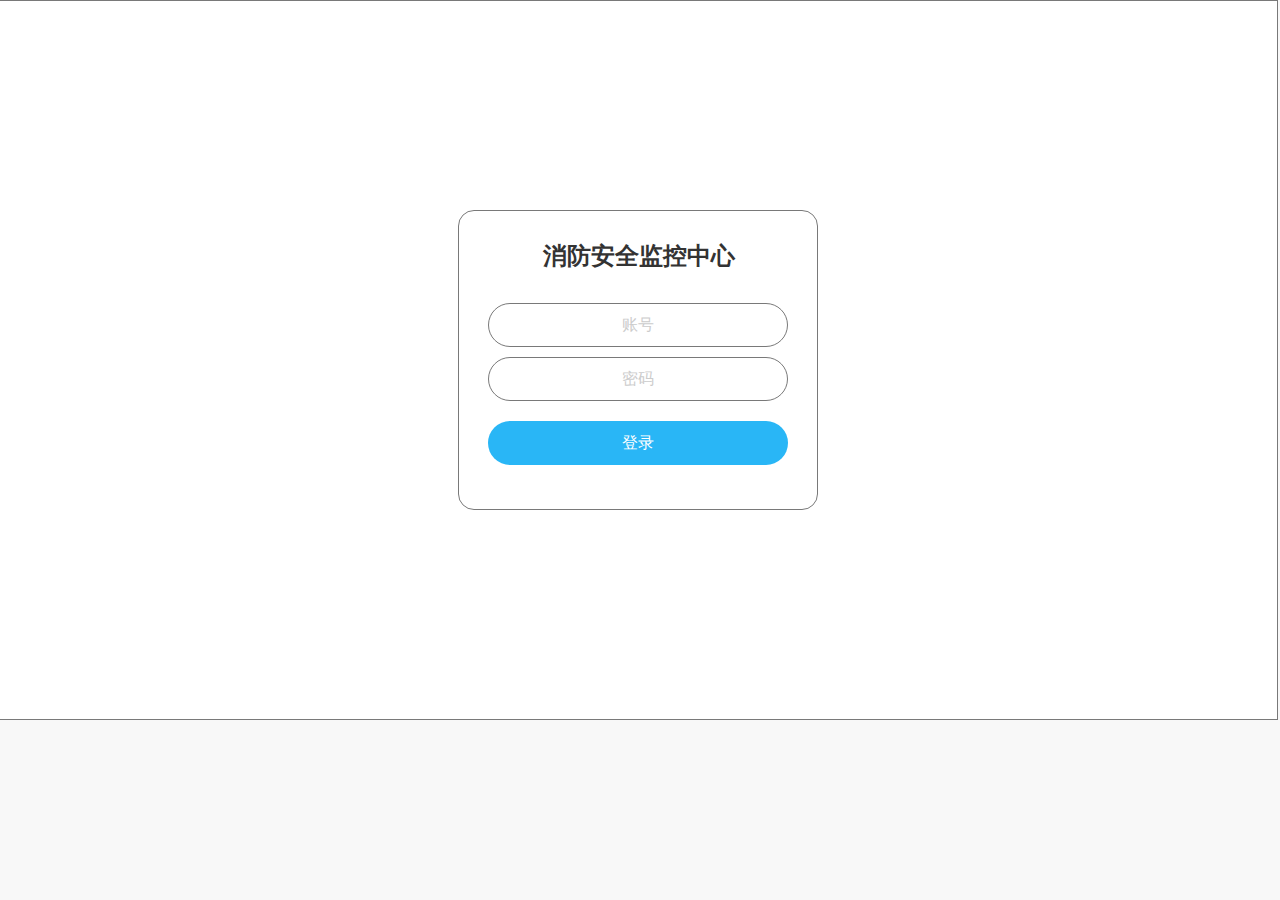
<file: resources/reload.html>
﻿<html>
	<head>
		<title></title>
	</head>
	<body>
	
	<script language="javascript">
	function getUrl() {
      var query = window.location.hash.substring(1);
      var vars = query.split("&&&");
      for (var i=0;i<vars.length;i++) {
        var url = vars[i];
        return decodeURI(url).replace("html%23","html#");
      } 
    }

    var rel = '../';
    var url = getUrl();
    if (url.indexOf(":") > 0 && url.indexOf(":") < 10) rel = '';
	self.location.href = rel + url;
	</script>
	
	</body>
</html>
</file>
<file: resources/css/axure_rp_page.css>
﻿/* so the window resize fires within a frame in IE7 */
html, body {
    height: 100%;
}

a {
    color: inherit;
}

p {
    margin: 0px;
    text-rendering: optimizeLegibility;
    font-feature-settings: "kern" 1;
    -webkit-font-feature-settings: "kern";
    -moz-font-feature-settings: "kern";
    -moz-font-feature-settings: "kern=1";
    font-kerning: normal;
}

iframe {
    background: #FFFFFF;
}

/* to match IE with C, FF */
input {
    padding: 1px 0px 1px 0px;
    box-sizing: border-box;
    -moz-box-sizing: border-box;
}

textarea {
    margin: 0px;
    box-sizing: border-box;
    -moz-box-sizing: border-box;
}

div.intcases {
    font-family: arial; 
    font-size: 12px;
    text-align:left; 
    border:1px solid #AAA; 
    background:#FFF none repeat scroll 0% 0%; 
    z-index:9999; 
    visibility:hidden; 
    position:absolute;
    padding: 0px;
    border-radius: 3px;
    white-space: nowrap;
}

div.intcaselink {
    cursor: pointer;
    padding: 3px 8px 3px 8px;
    margin: 5px;
    background:#EEE none repeat scroll 0% 0%; 
    border:1px solid #AAA;
    border-radius: 3px;
}

div.refpageimage {
    position: absolute;
    left: 0px;
    top: 0px;
    font-size: 0px;
    width: 16px;
    height: 16px;
    cursor: pointer;
    background-image: url(images/newwindow.gif);
    background-repeat: no-repeat;
}

div.annnoteimage {
    position: absolute;
    left: 0px;
    top: 0px;
    font-size: 0px;
    /*width: 16px;
    height: 12px;*/
    cursor: help;
    /*background-image: url(images/note.gif);*/
    /*background-repeat: no-repeat;*/
    width: 13px;
    height: 12px;
    padding-top: 1px;
    text-align: center;
    background-color: #138CDD;
    -moz-box-shadow: 1px 1px 3px #aaa;
    -webkit-box-shadow: 1px 1px 3px #aaa;
    box-shadow: 1px 1px 3px #aaa;
}

div.annnoteline {
    display: inline-block;
    width: 9px;
    height: 1px;
    border-bottom: 1px solid white;
    margin-top: 1px;
}

div.annnotelabel {
    position: absolute;
    left: 0px;
    top: 0px;
    font-family: Helvetica,Arial;
    font-size: 10px;
    /*border: 1px solid rgb(166,221,242);*/
    cursor: help;
    /*background:rgb(0,157,217) none repeat scroll 0% 0%;*/ 
    padding: 1px 3px 1px 3px;
    white-space: nowrap;
    color: white;
    
    background-color: #138CDD;
    -moz-box-shadow: 1px 1px 3px #aaa;
    -webkit-box-shadow: 1px 1px 3px #aaa;
    box-shadow: 1px 1px 3px #aaa;
}

.annotation {
    font-size: 12px;
    padding-left: 2px;
    margin-bottom: 5px;
}

.annotationName {
    /*font-size: 13px;
    font-weight: bold;
    margin-bottom: 3px;
    white-space: nowrap;*/

    font-family: 'Trebuchet MS';
    font-size: 14px;
    font-weight: bold;
    margin-bottom: 5px;
    white-space: nowrap;
}

.annotationValue {
    font-family: Arial, Helvetica, Sans-Serif;
    font-size: 12px;
    color: #4a4a4a;
    line-height: 21px;
    margin-bottom: 20px;
}

.noteLink {
    text-decoration: inherit;
    color: inherit;
}

.noteLink:hover {
    background-color: white;
}

/* this is a fix for the issue where dialogs jump around and takes the text-align from the body */
.dialogFix {
    position:absolute;
    text-align:left;
    border: 1px solid #8f949a;
}


@keyframes pulsate {
  from {
    box-shadow: 0 0 10px #15d6ba;
  }
  to {
    box-shadow: 0 0 20px #15d6ba;
  }
}

@-webkit-keyframes pulsate {
  from {
    -webkit-box-shadow: 0 0 10px #15d6ba;
    box-shadow: 0 0 10px #15d6ba;
  }
  to {
    -webkit-box-shadow: 0 0 20px #15d6ba;
    box-shadow: 0 0 20px #15d6ba;
  }
}
 
@-moz-keyframes pulsate {
  from {
    -moz-box-shadow: 0 0 10px #15d6ba;
    box-shadow: 0 0 10px #15d6ba;
  }
  to {
    -moz-box-shadow: 0 0 20px #15d6ba;
    box-shadow: 0 0 20px #15d6ba;
  }
}

.legacyPulsateBorder {
    /*border: 5px solid #15d6ba;
    margin: -5px;*/
    -moz-box-shadow: 0 0 10px 3px #15d6ba;
    box-shadow: 0 0 10px 3px #15d6ba;
}

.pulsateBorder {
  animation-name: pulsate;
  animation-timing-function: ease-in-out;
  animation-duration: 0.9s;
  animation-iteration-count: infinite;
  animation-direction: alternate;
  
  -webkit-animation-name: pulsate;
  -webkit-animation-timing-function: ease-in-out;
  -webkit-animation-duration: 0.9s;
  -webkit-animation-iteration-count: infinite;
  -webkit-animation-direction: alternate;

  -moz-animation-name: pulsate;
  -moz-animation-timing-function: ease-in-out;
  -moz-animation-duration: 0.9s;
  -moz-animation-iteration-count: infinite;
  -moz-animation-direction: alternate;
}

.ax_default_hidden, .ax_default_unplaced{
    display: none;
    visibility: hidden;
}

.widgetNoteSelected {
    -moz-box-shadow: 0 0 10px 3px #138CDD;
    box-shadow: 0 0 10px 3px #138CDD;
    /*-moz-box-shadow: 0 0 20px #3915d6;
    box-shadow: 0 0 20px #3915d6;*/
    /*border: 3px solid #3915d6;*/
    /*margin: -3px;*/
}


.singleImg {
    display: none;
    visibility: hidden;
}
</file>
<file: data/styles.css>
﻿.ax_default {
  font-family:'ArialMT', 'Arial';
  font-weight:400;
  font-style:normal;
  font-size:13px;
  color:#333333;
  text-align:center;
  line-height:normal;
}
.box_1 {
}
.box_2 {
}
.box_3 {
}
.ellipse {
}
._图片 {
}
.placeholder {
}
._一级标题 {
  font-family:'ArialMT', 'Arial';
  font-weight:bold;
  font-style:normal;
  font-size:32px;
  text-align:left;
}
._二级标题 {
  font-family:'ArialMT', 'Arial';
  font-weight:bold;
  font-style:normal;
  font-size:24px;
  text-align:left;
}
._三级标题 {
  font-family:'ArialMT', 'Arial';
  font-weight:bold;
  font-style:normal;
  font-size:18px;
  text-align:left;
}
._四级标题 {
  font-family:'ArialMT', 'Arial';
  font-weight:bold;
  font-style:normal;
  font-size:14px;
  text-align:left;
}
._五级标题 {
  font-family:'ArialMT', 'Arial';
  font-weight:bold;
  font-style:normal;
  text-align:left;
}
._六级标题 {
  font-family:'ArialMT', 'Arial';
  font-weight:bold;
  font-style:normal;
  font-size:10px;
  text-align:left;
}
.label {
  font-size:14px;
  text-align:left;
}
._文本段落 {
  text-align:left;
}
.icon {
}
</file>
<file: files/index/styles.css>
﻿body {
  margin:0px;
  background-color:rgba(248, 248, 248, 1);
  background-image:none;
  position:static;
  left:auto;
  width:1276px;
  margin-left:0;
  margin-right:0;
  text-align:left;
}
#base {
  position:absolute;
  z-index:0;
}
#u0_div {
  border-width:0px;
  position:absolute;
  left:0px;
  top:0px;
  width:1280px;
  height:720px;
  background:inherit;
  background-color:rgba(255, 255, 255, 1);
  box-sizing:border-box;
  border-width:1px;
  border-style:solid;
  border-color:rgba(121, 121, 121, 1);
  border-radius:0px;
  -moz-box-shadow:none;
  -webkit-box-shadow:none;
  box-shadow:none;
}
#u0 {
  border-width:0px;
  position:absolute;
  left:-2px;
  top:0px;
  width:1280px;
  height:720px;
}
#u1 {
  border-width:0px;
  position:absolute;
  left:2px;
  top:352px;
  width:1276px;
  visibility:hidden;
  word-wrap:break-word;
}
#u2_div {
  border-width:0px;
  position:absolute;
  left:0px;
  top:0px;
  width:360px;
  height:300px;
  background:inherit;
  background-color:rgba(255, 255, 255, 1);
  box-sizing:border-box;
  border-width:1px;
  border-style:solid;
  border-color:rgba(121, 121, 121, 1);
  border-radius:16px;
  -moz-box-shadow:none;
  -webkit-box-shadow:none;
  box-shadow:none;
}
#u2 {
  border-width:0px;
  position:absolute;
  left:458px;
  top:210px;
  width:360px;
  height:300px;
}
#u3 {
  border-width:0px;
  position:absolute;
  left:2px;
  top:142px;
  width:356px;
  visibility:hidden;
  word-wrap:break-word;
}
#u4_div {
  border-width:0px;
  position:absolute;
  left:0px;
  top:0px;
  width:193px;
  height:33px;
  background:inherit;
  background-color:rgba(255, 255, 255, 0);
  border:none;
  border-radius:0px;
  -moz-box-shadow:none;
  -webkit-box-shadow:none;
  box-shadow:none;
  font-family:'PingFangSC-Semibold', 'PingFang SC Semibold', 'PingFang SC';
  font-weight:650;
  font-style:normal;
  font-size:24px;
  text-align:center;
}
#u4 {
  border-width:0px;
  position:absolute;
  left:542px;
  top:240px;
  width:193px;
  height:33px;
  font-family:'PingFangSC-Semibold', 'PingFang SC Semibold', 'PingFang SC';
  font-weight:650;
  font-style:normal;
  font-size:24px;
  text-align:center;
}
#u5 {
  border-width:0px;
  position:absolute;
  left:0px;
  top:0px;
  width:193px;
  white-space:nowrap;
}
#u6_div {
  border-width:0px;
  position:absolute;
  left:0px;
  top:0px;
  width:300px;
  height:44px;
  background:inherit;
  background-color:rgba(255, 255, 255, 1);
  box-sizing:border-box;
  border-width:1px;
  border-style:solid;
  border-color:rgba(121, 121, 121, 1);
  border-radius:44px;
  -moz-box-shadow:none;
  -webkit-box-shadow:none;
  box-shadow:none;
  font-family:'PingFangSC-Regular', 'PingFang SC';
  font-weight:400;
  font-style:normal;
  font-size:16px;
  color:#CCCCCC;
}
#u6 {
  border-width:0px;
  position:absolute;
  left:488px;
  top:303px;
  width:300px;
  height:44px;
  font-family:'PingFangSC-Regular', 'PingFang SC';
  font-weight:400;
  font-style:normal;
  font-size:16px;
  color:#CCCCCC;
}
#u7 {
  border-width:0px;
  position:absolute;
  left:2px;
  top:11px;
  width:296px;
  word-wrap:break-word;
}
#u8_div {
  border-width:0px;
  position:absolute;
  left:0px;
  top:0px;
  width:300px;
  height:44px;
  background:inherit;
  background-color:rgba(255, 255, 255, 1);
  box-sizing:border-box;
  border-width:1px;
  border-style:solid;
  border-color:rgba(121, 121, 121, 1);
  border-radius:44px;
  -moz-box-shadow:none;
  -webkit-box-shadow:none;
  box-shadow:none;
  font-family:'PingFangSC-Regular', 'PingFang SC';
  font-weight:400;
  font-style:normal;
  font-size:16px;
  color:#CCCCCC;
}
#u8 {
  border-width:0px;
  position:absolute;
  left:488px;
  top:357px;
  width:300px;
  height:44px;
  font-family:'PingFangSC-Regular', 'PingFang SC';
  font-weight:400;
  font-style:normal;
  font-size:16px;
  color:#CCCCCC;
}
#u9 {
  border-width:0px;
  position:absolute;
  left:2px;
  top:11px;
  width:296px;
  word-wrap:break-word;
}
#u10_div {
  border-width:0px;
  position:absolute;
  left:0px;
  top:0px;
  width:300px;
  height:44px;
  background:inherit;
  background-color:rgba(41, 182, 246, 1);
  border:none;
  border-radius:44px;
  -moz-box-shadow:none;
  -webkit-box-shadow:none;
  box-shadow:none;
  font-family:'PingFangSC-Regular', 'PingFang SC';
  font-weight:400;
  font-style:normal;
  font-size:16px;
  color:#FFFFFF;
}
#u10 {
  border-width:0px;
  position:absolute;
  left:488px;
  top:421px;
  width:300px;
  height:44px;
  font-family:'PingFangSC-Regular', 'PingFang SC';
  font-weight:400;
  font-style:normal;
  font-size:16px;
  color:#FFFFFF;
}
#u11 {
  border-width:0px;
  position:absolute;
  left:2px;
  top:11px;
  width:296px;
  word-wrap:break-word;
}
</file>
<file: resources/css/default.css>
﻿body {
  font-family : Arial, Helvetica, Sans-Serif;
  background-color: #8f949a;
  overflow:hidden;
}
a {
  cursor: pointer;
}

input[type="radio"], input[type="checkbox"] {
    margin: 0px 9px 0px 0px;
    vertical-align: bottom;
}

input {
    -webkit-box-sizing: border-box;
    -moz-box-sizing: border-box;
    box-sizing: border-box;
}

#maximizePanelContainer {
  font-size: 4px;
  position:absolute;
  left: 0px;
  top: 0px;
  width: 55px;
  height: 20px;
  overflow: visible;
  z-index: 1000;
}
#maximizePanelOver {
    position: absolute;
    left: 0px;
    top: 0px;
    width: 55px;
    height: 20px;
}
.maximizePanel {
    position: absolute;
    left: 0px;
    top: 0px;
    width: 55px;
    height: 20px;
    background: #a2a2a2 url('../images/expand.png') no-repeat center center;
    background: url('../images/expand.svg') no-repeat center center, linear-gradient(rgba(200,200,200,.5),rgba(200,200,200,.5));
    cursor: pointer;
}

#interfaceControlFrameMinimizeContainer {
  position:absolute;
    top: 0px;
    left: 0px;
  font-size: 2px; /*for IE*/
  text-align: right;
  z-index: 100;
    height: 20px;
    width: 55px;
    background-color: #62666b;
}
#interfaceControlFrameMinimizeContainer a {
    display: inline-block;
    width: 55px;
    height: 20px;
    font-size: 2px;
    background: url('../images/close.png') no-repeat center center;
    background: url('../images/close.svg') no-repeat center center, linear-gradient(transparent,transparent);
    text-decoration: none;
}

.hashover #interfaceControlFrameMinimizeContainer a:hover {
    background: url('../images/close_hover.png') no-repeat center center;
    background: url('../images/close_hover.svg') no-repeat center center, linear-gradient(transparent,transparent);
}

#interfaceControlFrame {
    margin: 0px 0px 0px 55px;
}

#interfaceControlFrameCloseContainer {
    /*display: none;*/
    position:absolute;
    bottom: 0px;
    left: 0px;
    font-size: 9px;
    font-family: 'Trebuchet MS';
    font-weight: bold;
    letter-spacing: 1px;
    z-index: 100;
    width: 55px;
    background-color: #62666b;
    text-align: center;  
}
#interfaceControlFrameCloseContainer a {
    display: inline-block;
    width: 55px;
    color: #ffffff;
    padding: 5px 0px;
}

#interfaceControlFrameHeader li a {
    display: block;
    width: 54px;
    height: 78px;
    text-align: center;
    padding-top: 50px;
    outline: none;
    margin-right: 1px;
    text-decoration: none;
    color: #ffffff;
    white-space: nowrap;
    background-color: transparent;
    background-repeat: no-repeat;
    background-position: 50% 17px;
    box-sizing: border-box;
    -moz-box-sizing: border-box;
    -webkit-box-sizing: border-box;
    border-left: 4px solid transparent;
    border-right: 4px solid transparent;
}

.hashover #interfaceControlFrameHeader li a:hover {
    background-color: transparent;
    background-repeat: no-repeat;
    background-position: 50% 17px;
    color: #c2c2c2;
}

#interfaceControlFrameHeader li a.selected, #interfaceControlFrameHeader li a.selected:hover {
    background-color: #f5f5f5;
    background-repeat: no-repeat;
    background-position: 50% 17px;
    color: #62666b;
    border-left: 5px solid #138CDD;
}

#interfaceControlFrameHeaderContainer {
    float: left;
    overflow: visible;
    width: 55px;
    margin-left: -55px;
    margin-top: 20px;
}

#interfaceControlFrameHeader {
    position: relative;
    list-style: none;
    font-size: 8px;
    z-index: 50;
    font-family: 'Trebuchet MS';
    font-weight: bold;
    letter-spacing: 1px;
}

#interfaceControlFrameContainer {
    float: right;
    background-color: #f5f5f5;
    overflow: hidden;
    width: 100%;
}

#interfaceControlFrameLogoContainer {
  background-color: White;
  padding: 20px 10px 10px 10px;
  overflow: hidden;
}

#interfaceControlFrameLogoImageContainer {
  text-align: center;
}

#interfaceControlFrameLogoCaptionContainer {
  text-align: center;
  margin: 5px 10px 0px 10px;
  font-size: 12px;
  color: #4a4a4a;
}

#logoImage {
    width: 100%;
}

.emptyStateContainer {
    text-align: center;
    padding: 0px 10px;
    margin-top: 32px
}

.emptyStateTitle {
    margin: 0px 0px 9px 0px;
    font-weight: bold;
}

.emptyStateContent {
    line-height: 16px;
}

.dottedDivider {
    height: 2px;
    margin: 15px 0px 15px 0px;
    background: url('../images/divider.png') no-repeat center center;
    background: url('../images/divider.svg') no-repeat center center, linear-gradient(transparent,transparent);
}

.nondottedDivider {
    height: 2px;
    margin: 9px 0px 9px 0px;
}
</file>
<file: plugins/sitemap/styles/sitemap.css>
﻿
#sitemapHost {
    font-size: 12px;
    color:#4a4a4a;
    height: 100%;
}

#sitemapHostBtn a {
    background: url('images/sitemap_on.png');
    background: url('images/sitemap_on.svg'),linear-gradient(transparent, transparent);
}

.hashover #sitemapHostBtn a:hover {
    background: url('images/sitemap_hover.png');
    background: url('images/sitemap_hover.svg'),linear-gradient(transparent, transparent);
}

#sitemapHostBtn a.selected, #sitemapHostBtn a.selected:hover {
    background: url('images/sitemap_off.png');
    background: url('images/sitemap_off.svg'),linear-gradient(transparent, transparent);
}

#sitemapHost .pageButtonHeader {
    top: -27px;
}

#sitemapTreeContainer {
    overflow: auto;
    width: 100%;
    height: 100%;
    -webkit-overflow-scrolling: touch;
}

.sitemapTree {
    margin: 0px 0px 10px 0px;
    overflow:visible;
}

.sitemapTree ul {
    list-style-type: none;
    margin: 0px 0px 0px 0px;
    padding-left: 0px;
}

.sitemapPlusMinusLink 
{
}

.sitemapMinus 
{
	vertical-align:middle;
    background: url('images/minus.gif');
    background-repeat: no-repeat;
	margin-right: 3px;	
	margin-bottom: 1px;
    height:9px;
    width:9px;
    display:inline-block;
}

.sitemapPlus 
{
	vertical-align:middle;
    background: url('images/plus.gif');
    background-repeat: no-repeat;
	margin-right: 3px;	
	margin-bottom: 1px;
	height:9px;
    width:9px;
    display:inline-block;
}

.sitemapPageLink 
{
    margin-left: 0px;
}

.sitemapPageIcon 
{
	margin: 0px 0px -3px 4px;
    width: 16px;
    height: 16px;
    display: inline-block;
    background: url('images/page.png') no-repeat center center;
    background: url('images/page.svg') no-repeat center center, linear-gradient(transparent,transparent);
}

.sitemapFlowIcon
{
    background: url('images/flow.png') no-repeat center center;
    background: url('images/flow.svg') no-repeat center center, linear-gradient(transparent,transparent);
}

.sitemapFolderIcon
{
    background: url('images/folder_closed.png') no-repeat center center;
    background: url('images/folder_closed.svg') no-repeat center center, linear-gradient(transparent,transparent);
}

.sitemapFolderOpenIcon
{
    background: url('images/folder_open.png') no-repeat center center;
    background: url('images/folder_open.svg') no-repeat center center, linear-gradient(transparent,transparent);
}

.sitemapPageName 
{
    margin-left: 7px;
}

.sitemapNode 
{
    /*margin:4px 0px 4px 0px;*/
    white-space:nowrap;
}

.sitemapPageLinkContainer {
    /*display: inline-block;*/
    margin-left: 0px;
    padding: 4px 0px 4px 0px;
}
/*
.sitemapNode div
{
	padding-top: 1px; 
	padding-bottom: 3px;
    padding-left: 20px;
	height: 14px;
}
*/

.sitemapExpandableNode 
{
	margin-left: 0px;
}

.sitemapHighlight 
{
    /*display: inline-block;*/
	background-color : #C8E0F0;
    font-weight: bold;
}

.sitemapGreyedName
{
	color: #AAA;
}


.pluginNameHeader
{
    font-family: 'Trebuchet MS';
	font-size: 12px;
    letter-spacing: 1px;
	/*font-weight: bold;*/
	white-space: nowrap;
    margin-bottom: 5px;
}

.pageNameHeader
{
    font-family: 'Trebuchet MS';
    /*display: inline-block;*/
    /*float: left;*/
	font-size: 15px;
	font-weight: bold;
	/*height: 23px;*/
    padding-right: 77px;
	white-space: nowrap;
    overflow: hidden;
    text-overflow: ellipsis;
}

.pageButtonHeader
{
    float: right;
    position: relative;
    /*width: 72px;*/
	height: 24px;
    top: -22px;
    margin-bottom: -24px;
}

.sitemapHeader
{
    padding-top: 27px;
    border-bottom: 1px solid #d9d9d9;
    min-width: 110px;
}

.sitemapToolbar {
    margin: 0px 5px 14px 12px;
}

.sitemapToolbarButton
{
    float: left;
    width: 22px;
    height: 22px;
    border: 1px solid transparent;
}

#linksButton {
    background: url('images/share.png') no-repeat center center;
    background: url('images/share.svg') no-repeat center center, linear-gradient(transparent,transparent);
}

#linksButton:hover {
    background: url('images/share_hover.png') no-repeat center center;
    background: url('images/share_hover.svg') no-repeat center center, linear-gradient(transparent,transparent);
}

#linksButton.sitemapToolbarButtonSelected, .hashover #linksButton.sitemapToolbarButtonSelected:hover {
    background: url('images/share_on.png') no-repeat center center;
    background: url('images/share_on.svg') no-repeat center center, linear-gradient(transparent,transparent);
}

#adaptiveButton {
    background: url('images/views.png') no-repeat center center;
    background: url('images/views.svg') no-repeat center center, linear-gradient(transparent,transparent);
}

#adaptiveButton:hover {
    background: url('images/views_hover.png') no-repeat center center;
    background: url('images/views_hover.svg') no-repeat center center, linear-gradient(transparent,transparent);
}

#adaptiveButton.sitemapToolbarButtonSelected, #adaptiveButton.sitemapToolbarButtonSelected:hover {
    background: url('images/views_on.png') no-repeat center center;
    background: url('images/views_on.svg') no-repeat center center, linear-gradient(transparent,transparent);
}

#highlightInteractiveButton {
    background: url('images/hotspots.png') no-repeat center center;
    background: url('images/hotspots.svg') no-repeat center center, linear-gradient(transparent,transparent);
    margin-top: 1px;
}

#highlightInteractiveButton:hover {
    background: url('images/hotspots_hover.png') no-repeat center center;
    background: url('images/hotspots_hover.svg') no-repeat center center, linear-gradient(transparent,transparent);
}

#highlightInteractiveButton.sitemapToolbarButtonSelected, #highlightInteractiveButton.sitemapToolbarButtonSelected:hover {
    background: url('images/hotspots_on.png') no-repeat center center;
    background: url('images/hotspots_on.svg') no-repeat center center, linear-gradient(transparent,transparent);
}

/*#variablesButton {
    background: url('images/229_variables_16.png') no-repeat center center;
}*/

#searchButton {
    background: url('images/232_search_16.png') no-repeat center center;
}

.sitemapLinkContainer
{
	margin-top: 8px;
	padding-right: 5px;
	/*font-size: 12px;*/
}

.sitemapLinkField 
{
	width: 100%;
	font-size: 12px;
	margin-top: 3px;
    padding: 5px;
}

.sitemapRadioSelected {
    font-weight: bold;
}

.sitemapOptionContainer
{
	margin-top: 8px;
	padding-right: 5px;
	/*font-size: 12px;*/
}

#sitemapOptionsDiv
{
	margin-top: 10px;
	/*margin-left: 16px;*/
}

#viewSelectDiv
{
    padding: 2px 0px 0px 0px;
	/*margin-left: 5px;*/
}

#viewSelect
{
	width: 70%;
}

.sitemapUrlOption
{
	padding-bottom: 8px;
}

.optionLabel
{
	font-size: 12px;
}

.sitemapPopupContainer
{
    display: none;
    position: absolute;
	background-color: #F4F4F4;
	border: 1px solid #B9B9B9;
	padding: 5px 5px 5px 5px;
	margin: 5px 0px 0px 5px;
    z-index: 1;
}

#sitemapLinksContainer {
    border-top: 1px solid #d9d9d9;
    padding: 10px;
    margin-left: 0px;
    /*line-height: 18px;*/
}

#adaptiveViewsContainer {
    border-top: 1px solid #d9d9d9;
    padding: 10px;
    margin-left: 0px;
    line-height: 18px;
}

.adaptiveViewOption
{
	padding: 2px;
}

.adaptiveViewOption:hover
{ 
	background-color: rgb(204,235,248);
	cursor: pointer;
}

.currentAdaptiveView {
    font-weight: bold;
}

.adaptiveCheckboxDiv {
	height: 15px;
	width: 15px;
	float: left;
}

.checkedAdaptive {
	background: url('images/adaptivecheck.png') no-repeat center center;
}

/*#variablesContainer 
{
	max-height: 350px;
	overflow: auto;
}*/

/*#variablesClearLink 
{
	color: #069;
	left: 5px;
}*/

#searchDiv {
    padding: 8px 12px 11px 12px;
}

#searchBox {
    width: 100%;
    border: none;
    border-top: 1px solid #d9d9d9;
    /*border-bottom: 1px solid #d9d9d9;*/
    padding: 5px;
    font-size: 12px;
}

.searchBoxHint 
{
	color: #8f949a;
	/*font-style: italic;*/
}

#sitemapLinksPageName
{
	font-weight: bold;
}

#sitemapOptionsHeader
{
	font-weight: bold;
}
</file>
<file: plugins/page_notes/styles/page_notes.css>
﻿#pageNotesHost {
    font-size: 12px;
    color:#4a4a4a;
    height: 100%;
}

#pageNotesHostBtn a {
    background: url('images/notes_on.png');
    background: url('images/notes_on.svg'),linear-gradient(transparent, transparent);
}

.hashover #pageNotesHostBtn a:hover {
    background: url('images/notes_hover.png');
    background: url('images/notes_hover.svg'),linear-gradient(transparent, transparent);
}

#pageNotesHostBtn a.selected, #pageNotesHostBtn a.selected:hover {
    background: url('images/notes_off.png');
    background: url('images/notes_off.svg'),linear-gradient(transparent, transparent);
}

#footnotesButton {
    background: url('images/footnotes.png') no-repeat center center;
    background: url('images/footnotes.svg') no-repeat center center,linear-gradient(transparent, transparent);
}

#footnotesButton:hover {
    background: url('images/footnotes_hover.png') no-repeat center center;
    background: url('images/footnotes_hover.svg') no-repeat center center,linear-gradient(transparent, transparent);
}

#footnotesButton.sitemapToolbarButtonSelected, #footnotesButton.sitemapToolbarButtonSelected:hover {
    background: url('images/footnotes_on.png') no-repeat center center;
    background: url('images/footnotes_on.svg') no-repeat center center,linear-gradient(transparent, transparent);
}

.nextPageButton {
    background: url('images/forward.png') no-repeat center center;
    background: url('images/forward.svg') no-repeat center center,linear-gradient(transparent, transparent);    
}

.nextPageButton:hover {
    background: url('images/forward_hover.png') no-repeat center center;
    background: url('images/forward_hover.svg') no-repeat center center,linear-gradient(transparent, transparent);    
}

.prevPageButton {
    background: url('images/back.png') no-repeat center center;
    background: url('images/back.svg') no-repeat center center,linear-gradient(transparent, transparent);    
}

.prevPageButton:hover {
    background: url('images/back_hover.png') no-repeat center center;
    background: url('images/back_hover.svg') no-repeat center center,linear-gradient(transparent, transparent);    
}

#pageNotesScrollContainer 
{
    overflow: auto;
    width: 100%;
    /*height: 100%;*/
    -webkit-overflow-scrolling: touch;
}    

#pageNotesContainer 
{
    /*padding: 10px 10px 10px 12px;*/
}

#pageNotesContent 
{
	overflow: visible;
}

.pageNoteContainer 
{
    padding: 10px;
}

.pageNoteName 
{
    font-family: 'Trebuchet MS';
	font-size: 14px;
    font-weight: bold;
	margin-bottom: 5px;
	/*text-decoration: underline;*/
	white-space: nowrap;
}

.pageNote 
{
    line-height: 21px;
	/*margin-bottom: 20px;*/
}

.widgetNoteContainer {
    padding: 10px;
    border-bottom: 1px solid transparent;
    border-top: 1px solid transparent;
    cursor: pointer;
}

.widgetNoteContainerSelected {
    background-color: white;
    border-bottom: 1px solid #c2c2c2;
    border-top: 1px solid #c2c2c2;
}

/*.widgetNoteContainer:hover {
    background-color: white;
    //border-bottom: 1px solid #c2c2c2;
    //border-top: 1px solid #c2c2c2;
}*/

.widgetNoteFootnote {
    display: inline-block;
    /*vertical-align: top;
    margin: 2px 5px 10px 0px;
    padding: 1px 6px;
    font-size: 10px;
    color: #ffffff;
    background-color: #0a6cd6;*/
    width: 13px;
    height: 12px;
    padding-top: 1px;
    text-align: center;
    background-color: #138CDD;
    /*-moz-box-shadow: 1px 1px 3px #aaa;
    -webkit-box-shadow: 1px 1px 3px #aaa;
    box-shadow: 1px 1px 3px #aaa;*/
    font-size: 0px;
    margin-right: 8px;
}

div.annnoteline {
    display: inline-block;
    width: 9px;
    height: 1px;
    border-bottom: 1px solid white;
    margin-top: 1px;
}

.widgetNoteLabel {
    display: inline-block;
    vertical-align: top;
    font-family: 'Trebuchet MS';
	font-size: 14px;
    font-weight: bold;
	margin-bottom: 5px;    
}

.noteLink {
    text-decoration: inherit;
    color: inherit;
}

.noteLink:hover {
    background-color: white;
}
</file>
<file: plugins/debug/styles/debug.css>
﻿#debugHost {
    font-size: 12px;
    color:#4a4a4a;
    height: 100%;
}

#debugHostBtn a {
    background: url('images/variables_on.png');
    background: url('images/variables_on.svg'),linear-gradient(transparent, transparent);
}

.hashover #debugHostBtn a:hover {
    background: url('images/variables_hover.png');
    background: url('images/variables_hover.svg'),linear-gradient(transparent, transparent);
}

#debugHostBtn a.selected, #debugHostBtn a.selected:hover {
    background: url('images/variables_off.png');
    background: url('images/variables_off.svg'),linear-gradient(transparent, transparent);
}

#debugHeader .pageNameHeader {
    padding-right: 0px;
}

#variablesClearLink {
    display: inline-block;
    margin-bottom: 15px;
}

#variablesClearLink:hover {
    color: #0a6cd6;
}

#traceClearLink {
    display: inline-block;
    margin-bottom: 15px;
}

#traceClearLink:hover {
    color: #0a6cd6;
}

#debugScrollContainer 
{
    overflow: auto;
    width: 100%;
    height: 100%;
    -webkit-overflow-scrolling: touch;
}

#debugContainer {
        padding: 10px 10px 10px 10px;
}

.variableName
{
	font-weight: bold;
}

.variableDiv
{
    margin-bottom: 20px;
    line-height: 16px;

}

#variablesContainer {
    padding-bottom: 5px;
    /*overflow: auto;*/
}

#traceContainer {
    padding-top: 15px;
    /*padding: 0px 10px 10px 10px;*/
}

.debugToolbarButton 
{
	font-size: 1em;
	color: #069;
}

.axEventBlock {
    display: inline-block;
    width: 100%;
    margin: 5px 0px 5px 0px;
    line-height: 21px;
}

/*a.axEventBlock:hover {
    background-color: #069;
    color: white;
}*/

.axTime {
    margin: 0px 0px 0px 0px;
    font-size: 11px;
    color: #b1b3b5;
}

.axLabel {
    margin: 0px 0px 5px 0px;
    font-family: 'Trebuchet MS';
    font-size: 14px;
    font-weight: bold;
}

.lastAxEvent {
    margin-bottom: 10px;
    border-bottom: 1px solid #c2c2c2;
    padding-bottom: 10px;
}

.axEvent {
    margin: 0px 0px 5px 0px;
    font-weight: bold;
}

.axCase {
    margin: 0px 0px 5px 8px;
    font-style: italic;
}

.axAction {
    margin: 0px 0px 5px 13px;
}

#traceEmptyState.emptyStateContainer {
    margin-top: 0px;
}

.debugLinksContainer {
    text-align: right;
}
</file>
<file: plugins/recordplay/styles/recordplay.css>
﻿#recordPlayHost {
    font-size: 12px;
    color:#333;
    height: 100%;
}


#recordPlayContainer 
{
    overflow: auto;
    width: 100%;
    height: 100%;
    padding: 10px 10px 10px 10px;
}

#recordPlayToolbar 
{
	margin: 5px 5px 5px 5px;
    height: 22px;
}

#recordPlayToolbar .recordPlayButton
{
    float: left;
    width: 22px;
    height: 22px;
    border: 1px solid transparent;
}

#recordPlayToolbar .recordPlayButton:hover
{
    border: 1px solid rgb(0,157,217);
    background-color : rgb(166,221,242);
}

#recordPlayToolbar .recordPlayButton:active
{
    border: 1px solid rgb(0,157,217);
    background-color : rgb(204,235,248);
}

#recordPlayToolbar .recordPlayButtonSelected {
    border: 1px solid rgb(0,157,217);
    background-color : rgb(204,235,248);    
}

#recordButton {
    background: url('../../sitemap/styles/images/233_hyperlink_16.png') no-repeat center center;
}

#playButton {
    background: url('../../sitemap/styles/images/225_responsive_16.png') no-repeat center center;
}

#stopButton {
    background: url('../../sitemap/styles/images/228_togglenotes_16.png') no-repeat center center;
}

#deleteButton {
    background: url('../../sitemap/styles/images/231_event_16.png') no-repeat center center;
}

#recordNameHeader
{
    /* yeah??*/
	font-size: 13px;
	font-weight: bold;
	height: 23px;
	white-space: nowrap;
}

#recordPlayContent 
{
    /* yeah??*/
	overflow: visible;
}

.recordPlayName 
{
	font-size: 12px;
	margin-bottom: 5px;
	text-decoration: underline;
	white-space: nowrap;
}

.recordPlay 
{
	margin-bottom: 10px;
}
</file>
<file: files/消防监控/styles.css>
﻿body {
  margin:0px;
  background-color:rgba(248, 248, 248, 1);
  background-image:none;
  position:static;
  left:auto;
  width:1280px;
  margin-left:0;
  margin-right:0;
  text-align:left;
}
#base {
  position:absolute;
  z-index:0;
}
#u12_div {
  border-width:0px;
  position:absolute;
  left:0px;
  top:0px;
  width:1280px;
  height:820px;
  background:inherit;
  background-color:rgba(242, 242, 242, 1);
  border:none;
  border-radius:0px;
  -moz-box-shadow:none;
  -webkit-box-shadow:none;
  box-shadow:none;
}
#u12 {
  border-width:0px;
  position:absolute;
  left:0px;
  top:60px;
  width:1280px;
  height:820px;
}
#u13 {
  border-width:0px;
  position:absolute;
  left:2px;
  top:402px;
  width:1276px;
  visibility:hidden;
  word-wrap:break-word;
}
#u14_div {
  border-width:0px;
  position:absolute;
  left:0px;
  top:0px;
  width:1280px;
  height:60px;
  background:inherit;
  background-color:rgba(41, 182, 246, 1);
  border:none;
  border-radius:0px;
  -moz-box-shadow:none;
  -webkit-box-shadow:none;
  box-shadow:none;
  font-family:'PingFangSC-Regular', 'PingFang SC';
  font-weight:400;
  font-style:normal;
  font-size:24px;
  color:#FFFFFF;
  text-align:left;
}
#u14 {
  border-width:0px;
  position:absolute;
  left:0px;
  top:0px;
  width:1280px;
  height:60px;
  font-family:'PingFangSC-Regular', 'PingFang SC';
  font-weight:400;
  font-style:normal;
  font-size:24px;
  color:#FFFFFF;
  text-align:left;
}
#u15 {
  border-width:0px;
  position:absolute;
  left:15px;
  top:14px;
  width:1263px;
  word-wrap:break-word;
}
#u16 {
  border-width:0px;
  position:absolute;
  left:0px;
  top:0px;
  width:0px;
  height:0px;
}
#u17_img {
  border-width:0px;
  position:absolute;
  left:0px;
  top:0px;
  width:40px;
  height:40px;
}
#u17 {
  border-width:0px;
  position:absolute;
  left:1058px;
  top:10px;
  width:40px;
  height:40px;
}
#u18 {
  border-width:0px;
  position:absolute;
  left:2px;
  top:12px;
  width:36px;
  visibility:hidden;
  word-wrap:break-word;
}
#u19_img {
  border-width:0px;
  position:absolute;
  left:0px;
  top:0px;
  width:24px;
  height:24px;
}
#u19 {
  border-width:0px;
  position:absolute;
  left:1066px;
  top:18px;
  width:24px;
  height:24px;
}
#u20 {
  border-width:0px;
  position:absolute;
  left:2px;
  top:4px;
  width:20px;
  visibility:hidden;
  word-wrap:break-word;
}
#u21_div {
  border-width:0px;
  position:absolute;
  left:0px;
  top:0px;
  width:43px;
  height:20px;
  background:inherit;
  background-color:rgba(255, 255, 255, 0);
  border:none;
  border-radius:0px;
  -moz-box-shadow:none;
  -webkit-box-shadow:none;
  box-shadow:none;
  font-family:'PingFangSC-Regular', 'PingFang SC';
  font-weight:400;
  font-style:normal;
  color:#FFFFFF;
}
#u21 {
  border-width:0px;
  position:absolute;
  left:1108px;
  top:20px;
  width:43px;
  height:20px;
  font-family:'PingFangSC-Regular', 'PingFang SC';
  font-weight:400;
  font-style:normal;
  color:#FFFFFF;
}
#u22 {
  border-width:0px;
  position:absolute;
  left:0px;
  top:0px;
  width:43px;
  white-space:nowrap;
}
#u23_img {
  border-width:0px;
  position:absolute;
  left:0px;
  top:0px;
  width:16px;
  height:16px;
}
#u23 {
  border-width:0px;
  position:absolute;
  left:1156px;
  top:22px;
  width:16px;
  height:16px;
}
#u24 {
  border-width:0px;
  position:absolute;
  left:2px;
  top:0px;
  width:12px;
  visibility:hidden;
  word-wrap:break-word;
}
#u25_img {
  border-width:0px;
  position:absolute;
  left:0px;
  top:0px;
  width:24px;
  height:24px;
}
#u25 {
  border-width:0px;
  position:absolute;
  left:1236px;
  top:18px;
  width:24px;
  height:24px;
}
#u26 {
  border-width:0px;
  position:absolute;
  left:2px;
  top:4px;
  width:20px;
  visibility:hidden;
  word-wrap:break-word;
}
#u27_img {
  border-width:0px;
  position:absolute;
  left:0px;
  top:0px;
  width:24px;
  height:24px;
}
#u27 {
  border-width:0px;
  position:absolute;
  left:1192px;
  top:18px;
  width:24px;
  height:24px;
}
#u28 {
  border-width:0px;
  position:absolute;
  left:2px;
  top:4px;
  width:20px;
  visibility:hidden;
  word-wrap:break-word;
}
#u29_div {
  border-width:0px;
  position:absolute;
  left:0px;
  top:0px;
  width:1220px;
  height:760px;
  background:inherit;
  background-color:rgba(255, 255, 255, 1);
  box-sizing:border-box;
  border-width:1px;
  border-style:solid;
  border-color:rgba(220, 220, 220, 1);
  border-radius:0px;
  -moz-box-shadow:none;
  -webkit-box-shadow:none;
  box-shadow:none;
}
#u29 {
  border-width:0px;
  position:absolute;
  left:30px;
  top:90px;
  width:1220px;
  height:760px;
}
#u30 {
  border-width:0px;
  position:absolute;
  left:2px;
  top:372px;
  width:1216px;
  visibility:hidden;
  word-wrap:break-word;
}
#u31_div {
  border-width:0px;
  position:absolute;
  left:0px;
  top:0px;
  width:200px;
  height:40px;
  background:inherit;
  background-color:rgba(225, 245, 254, 1);
  box-sizing:border-box;
  border-width:3px;
  border-style:solid;
  border-color:rgba(3, 169, 244, 1);
  border-top:0px;
  border-right:0px;
  border-bottom:0px;
  border-radius:0px;
  border-top-left-radius:0px;
  border-top-right-radius:0px;
  border-bottom-right-radius:0px;
  border-bottom-left-radius:0px;
  -moz-box-shadow:none;
  -webkit-box-shadow:none;
  box-shadow:none;
  font-family:'PingFangSC-Regular', 'PingFang SC';
  font-weight:400;
  font-style:normal;
  font-size:14px;
  text-align:left;
}
#u31 {
  border-width:0px;
  position:absolute;
  left:30px;
  top:91px;
  width:200px;
  height:40px;
  font-family:'PingFangSC-Regular', 'PingFang SC';
  font-weight:400;
  font-style:normal;
  font-size:14px;
  text-align:left;
}
#u32 {
  border-width:0px;
  position:absolute;
  left:15px;
  top:10px;
  width:183px;
  word-wrap:break-word;
}
#u33_div {
  border-width:0px;
  position:absolute;
  left:0px;
  top:0px;
  width:200px;
  height:40px;
  background:inherit;
  background-color:rgba(255, 255, 255, 1);
  box-sizing:border-box;
  border-width:1px;
  border-style:solid;
  border-color:rgba(220, 220, 220, 1);
  border-radius:0px;
  -moz-box-shadow:none;
  -webkit-box-shadow:none;
  box-shadow:none;
  font-family:'PingFangSC-Regular', 'PingFang SC';
  font-weight:400;
  font-style:normal;
  font-size:14px;
  text-align:left;
}
#u33 {
  border-width:0px;
  position:absolute;
  left:30px;
  top:130px;
  width:200px;
  height:40px;
  font-family:'PingFangSC-Regular', 'PingFang SC';
  font-weight:400;
  font-style:normal;
  font-size:14px;
  text-align:left;
}
#u34 {
  border-width:0px;
  position:absolute;
  left:15px;
  top:10px;
  width:183px;
  word-wrap:break-word;
}
#u35_div {
  border-width:0px;
  position:absolute;
  left:0px;
  top:0px;
  width:200px;
  height:40px;
  background:inherit;
  background-color:rgba(255, 255, 255, 1);
  box-sizing:border-box;
  border-width:1px;
  border-style:solid;
  border-color:rgba(220, 220, 220, 1);
  border-radius:0px;
  -moz-box-shadow:none;
  -webkit-box-shadow:none;
  box-shadow:none;
  font-family:'PingFangSC-Regular', 'PingFang SC';
  font-weight:400;
  font-style:normal;
  font-size:14px;
  text-align:left;
}
#u35 {
  border-width:0px;
  position:absolute;
  left:30px;
  top:169px;
  width:200px;
  height:40px;
  font-family:'PingFangSC-Regular', 'PingFang SC';
  font-weight:400;
  font-style:normal;
  font-size:14px;
  text-align:left;
}
#u36 {
  border-width:0px;
  position:absolute;
  left:15px;
  top:10px;
  width:183px;
  word-wrap:break-word;
}
#u37_div {
  border-width:0px;
  position:absolute;
  left:0px;
  top:0px;
  width:200px;
  height:40px;
  background:inherit;
  background-color:rgba(255, 255, 255, 1);
  box-sizing:border-box;
  border-width:1px;
  border-style:solid;
  border-color:rgba(220, 220, 220, 1);
  border-radius:0px;
  -moz-box-shadow:none;
  -webkit-box-shadow:none;
  box-shadow:none;
  font-family:'PingFangSC-Regular', 'PingFang SC';
  font-weight:400;
  font-style:normal;
  font-size:14px;
  text-align:left;
}
#u37 {
  border-width:0px;
  position:absolute;
  left:30px;
  top:208px;
  width:200px;
  height:40px;
  font-family:'PingFangSC-Regular', 'PingFang SC';
  font-weight:400;
  font-style:normal;
  font-size:14px;
  text-align:left;
}
#u38 {
  border-width:0px;
  position:absolute;
  left:15px;
  top:10px;
  width:183px;
  word-wrap:break-word;
}
#u39_div {
  border-width:0px;
  position:absolute;
  left:0px;
  top:0px;
  width:200px;
  height:40px;
  background:inherit;
  background-color:rgba(255, 255, 255, 1);
  box-sizing:border-box;
  border-width:1px;
  border-style:solid;
  border-color:rgba(220, 220, 220, 1);
  border-radius:0px;
  -moz-box-shadow:none;
  -webkit-box-shadow:none;
  box-shadow:none;
  font-family:'PingFangSC-Regular', 'PingFang SC';
  font-weight:400;
  font-style:normal;
  font-size:14px;
  text-align:left;
}
#u39 {
  border-width:0px;
  position:absolute;
  left:30px;
  top:247px;
  width:200px;
  height:40px;
  font-family:'PingFangSC-Regular', 'PingFang SC';
  font-weight:400;
  font-style:normal;
  font-size:14px;
  text-align:left;
}
#u40 {
  border-width:0px;
  position:absolute;
  left:15px;
  top:10px;
  width:183px;
  word-wrap:break-word;
}
#u41_div {
  border-width:0px;
  position:absolute;
  left:0px;
  top:0px;
  width:200px;
  height:40px;
  background:inherit;
  background-color:rgba(255, 255, 255, 1);
  box-sizing:border-box;
  border-width:1px;
  border-style:solid;
  border-color:rgba(220, 220, 220, 1);
  border-radius:0px;
  -moz-box-shadow:none;
  -webkit-box-shadow:none;
  box-shadow:none;
  font-family:'PingFangSC-Regular', 'PingFang SC';
  font-weight:400;
  font-style:normal;
  font-size:14px;
  text-align:left;
}
#u41 {
  border-width:0px;
  position:absolute;
  left:30px;
  top:286px;
  width:200px;
  height:40px;
  font-family:'PingFangSC-Regular', 'PingFang SC';
  font-weight:400;
  font-style:normal;
  font-size:14px;
  text-align:left;
}
#u42 {
  border-width:0px;
  position:absolute;
  left:15px;
  top:10px;
  width:183px;
  word-wrap:break-word;
}
#u43_div {
  border-width:0px;
  position:absolute;
  left:0px;
  top:0px;
  width:200px;
  height:40px;
  background:inherit;
  background-color:rgba(255, 255, 255, 1);
  box-sizing:border-box;
  border-width:1px;
  border-style:solid;
  border-color:rgba(220, 220, 220, 1);
  border-radius:0px;
  -moz-box-shadow:none;
  -webkit-box-shadow:none;
  box-shadow:none;
  font-family:'PingFangSC-Regular', 'PingFang SC';
  font-weight:400;
  font-style:normal;
  font-size:14px;
  text-align:left;
}
#u43 {
  border-width:0px;
  position:absolute;
  left:30px;
  top:325px;
  width:200px;
  height:40px;
  font-family:'PingFangSC-Regular', 'PingFang SC';
  font-weight:400;
  font-style:normal;
  font-size:14px;
  text-align:left;
}
#u44 {
  border-width:0px;
  position:absolute;
  left:15px;
  top:10px;
  width:183px;
  word-wrap:break-word;
}
#u45_div {
  border-width:0px;
  position:absolute;
  left:0px;
  top:0px;
  width:200px;
  height:40px;
  background:inherit;
  background-color:rgba(255, 255, 255, 1);
  box-sizing:border-box;
  border-width:1px;
  border-style:solid;
  border-color:rgba(220, 220, 220, 1);
  border-radius:0px;
  -moz-box-shadow:none;
  -webkit-box-shadow:none;
  box-shadow:none;
  font-family:'PingFangSC-Regular', 'PingFang SC';
  font-weight:400;
  font-style:normal;
  font-size:14px;
  text-align:left;
}
#u45 {
  border-width:0px;
  position:absolute;
  left:30px;
  top:364px;
  width:200px;
  height:40px;
  font-family:'PingFangSC-Regular', 'PingFang SC';
  font-weight:400;
  font-style:normal;
  font-size:14px;
  text-align:left;
}
#u46 {
  border-width:0px;
  position:absolute;
  left:15px;
  top:10px;
  width:183px;
  word-wrap:break-word;
}
#u47_div {
  border-width:0px;
  position:absolute;
  left:0px;
  top:0px;
  width:200px;
  height:447px;
  background:inherit;
  background-color:rgba(255, 255, 255, 1);
  box-sizing:border-box;
  border-width:1px;
  border-style:solid;
  border-color:rgba(220, 220, 220, 1);
  border-radius:0px;
  -moz-box-shadow:none;
  -webkit-box-shadow:none;
  box-shadow:none;
}
#u47 {
  border-width:0px;
  position:absolute;
  left:30px;
  top:403px;
  width:200px;
  height:447px;
}
#u48 {
  border-width:0px;
  position:absolute;
  left:2px;
  top:216px;
  width:196px;
  visibility:hidden;
  word-wrap:break-word;
}
#u49_div {
  border-width:0px;
  position:absolute;
  left:0px;
  top:0px;
  width:960px;
  height:40px;
  background:inherit;
  background-color:rgba(255, 249, 196, 1);
  border:none;
  border-radius:0px;
  -moz-box-shadow:none;
  -webkit-box-shadow:none;
  box-shadow:none;
}
#u49 {
  border-width:0px;
  position:absolute;
  left:260px;
  top:121px;
  width:960px;
  height:40px;
}
#u50 {
  border-width:0px;
  position:absolute;
  left:2px;
  top:12px;
  width:956px;
  visibility:hidden;
  word-wrap:break-word;
}
#u51_div {
  border-width:0px;
  position:absolute;
  left:0px;
  top:0px;
  width:351px;
  height:20px;
  background:inherit;
  background-color:rgba(255, 255, 255, 0);
  border:none;
  border-radius:0px;
  -moz-box-shadow:none;
  -webkit-box-shadow:none;
  box-shadow:none;
  font-family:'PingFangSC-Regular', 'PingFang SC';
  font-weight:400;
  font-style:normal;
  color:#666666;
}
#u51 {
  border-width:0px;
  position:absolute;
  left:310px;
  top:131px;
  width:351px;
  height:20px;
  font-family:'PingFangSC-Regular', 'PingFang SC';
  font-weight:400;
  font-style:normal;
  color:#666666;
}
#u52 {
  border-width:0px;
  position:absolute;
  left:0px;
  top:0px;
  width:351px;
  white-space:nowrap;
}
#u53_img {
  border-width:0px;
  position:absolute;
  left:0px;
  top:0px;
  width:24px;
  height:24px;
}
#u53 {
  border-width:0px;
  position:absolute;
  left:275px;
  top:129px;
  width:24px;
  height:24px;
}
#u54 {
  border-width:0px;
  position:absolute;
  left:2px;
  top:4px;
  width:20px;
  visibility:hidden;
  word-wrap:break-word;
}
#u55_div {
  border-width:0px;
  position:absolute;
  left:0px;
  top:0px;
  width:180px;
  height:460px;
  background:inherit;
  background-color:rgba(255, 255, 255, 1);
  box-sizing:border-box;
  border-width:1px;
  border-style:solid;
  border-color:rgba(204, 204, 204, 1);
  border-radius:0px;
  -moz-box-shadow:none;
  -webkit-box-shadow:none;
  box-shadow:none;
}
#u55 {
  border-width:0px;
  position:absolute;
  left:260px;
  top:360px;
  width:180px;
  height:460px;
}
#u56 {
  border-width:0px;
  position:absolute;
  left:2px;
  top:222px;
  width:176px;
  visibility:hidden;
  word-wrap:break-word;
}
#u57_div {
  border-width:0px;
  position:absolute;
  left:0px;
  top:0px;
  width:180px;
  height:40px;
  background:inherit;
  background-color:rgba(255, 255, 255, 1);
  box-sizing:border-box;
  border-width:1px;
  border-style:solid;
  border-color:rgba(204, 204, 204, 1);
  border-radius:0px;
  -moz-box-shadow:none;
  -webkit-box-shadow:none;
  box-shadow:none;
  font-family:'PingFangSC-Regular', 'PingFang SC';
  font-weight:400;
  font-style:normal;
  font-size:14px;
  text-align:left;
}
#u57 {
  border-width:0px;
  position:absolute;
  left:260px;
  top:321px;
  width:180px;
  height:40px;
  font-family:'PingFangSC-Regular', 'PingFang SC';
  font-weight:400;
  font-style:normal;
  font-size:14px;
  text-align:left;
}
#u58 {
  border-width:0px;
  position:absolute;
  left:15px;
  top:10px;
  width:163px;
  word-wrap:break-word;
}
#u59 {
  border-width:0px;
  position:absolute;
  left:0px;
  top:0px;
  width:0px;
  height:0px;
}
#u60_div {
  border-width:0px;
  position:absolute;
  left:0px;
  top:0px;
  width:20px;
  height:20px;
  background:inherit;
  background-color:rgba(242, 242, 242, 1);
  border:none;
  border-radius:0px;
  -moz-box-shadow:none;
  -webkit-box-shadow:none;
  box-shadow:none;
  font-size:12px;
}
#u60 {
  border-width:0px;
  position:absolute;
  left:274px;
  top:788px;
  width:20px;
  height:20px;
  font-size:12px;
}
#u61 {
  border-width:0px;
  position:absolute;
  left:2px;
  top:3px;
  width:16px;
  word-wrap:break-word;
}
#u62_div {
  border-width:0px;
  position:absolute;
  left:0px;
  top:0px;
  width:20px;
  height:20px;
  background:inherit;
  background-color:rgba(242, 242, 242, 1);
  border:none;
  border-radius:0px;
  -moz-box-shadow:none;
  -webkit-box-shadow:none;
  box-shadow:none;
  font-size:12px;
}
#u62 {
  border-width:0px;
  position:absolute;
  left:318px;
  top:788px;
  width:20px;
  height:20px;
  font-size:12px;
}
#u63 {
  border-width:0px;
  position:absolute;
  left:2px;
  top:3px;
  width:16px;
  word-wrap:break-word;
}
#u64_div {
  border-width:0px;
  position:absolute;
  left:0px;
  top:0px;
  width:20px;
  height:20px;
  background:inherit;
  background-color:rgba(242, 242, 242, 1);
  border:none;
  border-radius:0px;
  -moz-box-shadow:none;
  -webkit-box-shadow:none;
  box-shadow:none;
  font-size:12px;
}
#u64 {
  border-width:0px;
  position:absolute;
  left:340px;
  top:788px;
  width:20px;
  height:20px;
  font-size:12px;
}
#u65 {
  border-width:0px;
  position:absolute;
  left:2px;
  top:3px;
  width:16px;
  word-wrap:break-word;
}
#u66_div {
  border-width:0px;
  position:absolute;
  left:0px;
  top:0px;
  width:20px;
  height:20px;
  background:inherit;
  background-color:rgba(242, 242, 242, 1);
  border:none;
  border-radius:0px;
  -moz-box-shadow:none;
  -webkit-box-shadow:none;
  box-shadow:none;
  font-size:12px;
}
#u66 {
  border-width:0px;
  position:absolute;
  left:362px;
  top:788px;
  width:20px;
  height:20px;
  font-size:12px;
}
#u67 {
  border-width:0px;
  position:absolute;
  left:2px;
  top:3px;
  width:16px;
  word-wrap:break-word;
}
#u68_div {
  border-width:0px;
  position:absolute;
  left:0px;
  top:0px;
  width:20px;
  height:20px;
  background:inherit;
  background-color:rgba(242, 242, 242, 1);
  border:none;
  border-radius:0px;
  -moz-box-shadow:none;
  -webkit-box-shadow:none;
  box-shadow:none;
  font-size:12px;
}
#u68 {
  border-width:0px;
  position:absolute;
  left:406px;
  top:788px;
  width:20px;
  height:20px;
  font-size:12px;
}
#u69 {
  border-width:0px;
  position:absolute;
  left:2px;
  top:3px;
  width:16px;
  word-wrap:break-word;
}
#u70_div {
  border-width:0px;
  position:absolute;
  left:0px;
  top:0px;
  width:20px;
  height:20px;
  background:inherit;
  background-color:rgba(204, 204, 204, 1);
  border:none;
  border-radius:0px;
  -moz-box-shadow:none;
  -webkit-box-shadow:none;
  box-shadow:none;
  font-size:12px;
}
#u70 {
  border-width:0px;
  position:absolute;
  left:296px;
  top:788px;
  width:20px;
  height:20px;
  font-size:12px;
}
#u71 {
  border-width:0px;
  position:absolute;
  left:2px;
  top:3px;
  width:16px;
  word-wrap:break-word;
}
#u72_div {
  border-width:0px;
  position:absolute;
  left:0px;
  top:0px;
  width:20px;
  height:20px;
  background:inherit;
  background-color:rgba(242, 242, 242, 1);
  border:none;
  border-radius:0px;
  -moz-box-shadow:none;
  -webkit-box-shadow:none;
  box-shadow:none;
  font-size:12px;
}
#u72 {
  border-width:0px;
  position:absolute;
  left:384px;
  top:788px;
  width:20px;
  height:20px;
  font-size:12px;
}
#u73 {
  border-width:0px;
  position:absolute;
  left:2px;
  top:3px;
  width:16px;
  word-wrap:break-word;
}
#u74_img {
  border-width:0px;
  position:absolute;
  left:0px;
  top:0px;
  width:16px;
  height:16px;
}
#u74 {
  border-width:0px;
  position:absolute;
  left:409px;
  top:333px;
  width:16px;
  height:16px;
}
#u75 {
  border-width:0px;
  position:absolute;
  left:2px;
  top:0px;
  width:12px;
  visibility:hidden;
  word-wrap:break-word;
}
#u76_div {
  border-width:0px;
  position:absolute;
  left:0px;
  top:0px;
  width:178px;
  height:24px;
  background:inherit;
  background-color:rgba(242, 242, 242, 1);
  border:none;
  border-radius:0px;
  -moz-box-shadow:none;
  -webkit-box-shadow:none;
  box-shadow:none;
}
#u76 {
  border-width:0px;
  position:absolute;
  left:261px;
  top:442px;
  width:178px;
  height:24px;
}
#u77 {
  border-width:0px;
  position:absolute;
  left:2px;
  top:4px;
  width:174px;
  visibility:hidden;
  word-wrap:break-word;
}
#u78_div {
  border-width:0px;
  position:absolute;
  left:0px;
  top:0px;
  width:113px;
  height:216px;
  background:inherit;
  background-color:rgba(255, 255, 255, 0);
  border:none;
  border-radius:0px;
  -moz-box-shadow:none;
  -webkit-box-shadow:none;
  box-shadow:none;
  font-family:'PingFangSC-Regular', 'PingFang SC';
  font-weight:400;
  font-style:normal;
  line-height:24px;
}
#u78 {
  border-width:0px;
  position:absolute;
  left:275px;
  top:370px;
  width:113px;
  height:216px;
  font-family:'PingFangSC-Regular', 'PingFang SC';
  font-weight:400;
  font-style:normal;
  line-height:24px;
}
#u79 {
  border-width:0px;
  position:absolute;
  left:0px;
  top:0px;
  width:113px;
  white-space:nowrap;
}
#u80 {
  border-width:0px;
  position:absolute;
  left:440px;
  top:321px;
  width:596px;
  height:499px;
  overflow:hidden;
}
#u80_state0 {
  border-width:0px;
  position:absolute;
  left:0px;
  top:0px;
  width:596px;
  height:499px;
  -ms-overflow-x:hidden;
  overflow-x:hidden;
  -ms-overflow-y:hidden;
  overflow-y:hidden;
  background-image:none;
}
#u80_state0_content {
  border-width:0px;
  position:absolute;
  left:0px;
  top:0px;
  width:1px;
  height:1px;
}
#u81_img {
  border-width:0px;
  position:absolute;
  left:0px;
  top:0px;
  width:1920px;
  height:1080px;
}
#u81 {
  border-width:0px;
  position:absolute;
  left:-539px;
  top:-302px;
  width:1920px;
  height:1080px;
}
#u82 {
  border-width:0px;
  position:absolute;
  left:2px;
  top:532px;
  width:1916px;
  visibility:hidden;
  word-wrap:break-word;
}
#u83_div {
  border-width:0px;
  position:absolute;
  left:0px;
  top:0px;
  width:30px;
  height:30px;
  background:inherit;
  background-color:rgba(255, 255, 255, 1);
  box-sizing:border-box;
  border-width:1px;
  border-style:solid;
  border-color:rgba(204, 204, 204, 1);
  border-radius:6px;
  -moz-box-shadow:none;
  -webkit-box-shadow:none;
  box-shadow:none;
  font-size:20px;
}
#u83 {
  border-width:0px;
  position:absolute;
  left:996px;
  top:740px;
  width:30px;
  height:30px;
  font-size:20px;
}
#u84 {
  border-width:0px;
  position:absolute;
  left:2px;
  top:4px;
  width:26px;
  word-wrap:break-word;
}
#u85_div {
  border-width:0px;
  position:absolute;
  left:0px;
  top:0px;
  width:30px;
  height:30px;
  background:inherit;
  background-color:rgba(255, 255, 255, 1);
  box-sizing:border-box;
  border-width:1px;
  border-style:solid;
  border-color:rgba(204, 204, 204, 1);
  border-radius:6px;
  -moz-box-shadow:none;
  -webkit-box-shadow:none;
  box-shadow:none;
  font-size:20px;
}
#u85 {
  border-width:0px;
  position:absolute;
  left:996px;
  top:780px;
  width:30px;
  height:30px;
  font-size:20px;
}
#u86 {
  border-width:0px;
  position:absolute;
  left:2px;
  top:4px;
  width:26px;
  word-wrap:break-word;
}
#u87_div {
  border-width:0px;
  position:absolute;
  left:0px;
  top:0px;
  width:210px;
  height:24px;
  background:inherit;
  background-color:rgba(255, 255, 255, 1);
  box-sizing:border-box;
  border-width:1px;
  border-style:solid;
  border-color:rgba(204, 204, 204, 1);
  border-radius:20px;
  -moz-box-shadow:none;
  -webkit-box-shadow:none;
  box-shadow:none;
  font-size:12px;
  color:#666666;
  text-align:left;
}
#u87 {
  border-width:0px;
  position:absolute;
  left:603px;
  top:495px;
  width:210px;
  height:24px;
  font-size:12px;
  color:#666666;
  text-align:left;
}
#u88 {
  border-width:0px;
  position:absolute;
  left:24px;
  top:4px;
  width:184px;
  word-wrap:break-word;
}
#u89_img {
  border-width:0px;
  position:absolute;
  left:0px;
  top:0px;
  width:24px;
  height:24px;
}
#u89 {
  border-width:0px;
  position:absolute;
  left:593px;
  top:485px;
  width:24px;
  height:24px;
}
#u90 {
  border-width:0px;
  position:absolute;
  left:2px;
  top:4px;
  width:20px;
  visibility:hidden;
  word-wrap:break-word;
}
#u91_div {
  border-width:0px;
  position:absolute;
  left:0px;
  top:0px;
  width:210px;
  height:24px;
  background:inherit;
  background-color:rgba(255, 255, 255, 1);
  box-sizing:border-box;
  border-width:1px;
  border-style:solid;
  border-color:rgba(204, 204, 204, 1);
  border-radius:20px;
  -moz-box-shadow:none;
  -webkit-box-shadow:none;
  box-shadow:none;
  font-size:12px;
  color:#666666;
  text-align:left;
}
#u91 {
  border-width:0px;
  position:absolute;
  left:608px;
  top:626px;
  width:210px;
  height:24px;
  font-size:12px;
  color:#666666;
  text-align:left;
}
#u92 {
  border-width:0px;
  position:absolute;
  left:24px;
  top:4px;
  width:184px;
  word-wrap:break-word;
}
#u93_img {
  border-width:0px;
  position:absolute;
  left:0px;
  top:0px;
  width:24px;
  height:24px;
}
#u93 {
  border-width:0px;
  position:absolute;
  left:598px;
  top:616px;
  width:24px;
  height:24px;
}
#u94 {
  border-width:0px;
  position:absolute;
  left:2px;
  top:4px;
  width:20px;
  visibility:hidden;
  word-wrap:break-word;
}
#u95 {
  position:absolute;
  left:996px;
  top:321px;
}
#u95_state0 {
  position:relative;
  left:0px;
  top:0px;
  width:220px;
  height:499px;
  background-image:none;
}
#u95_state0_content {
  border-width:0px;
  position:absolute;
  left:0px;
  top:0px;
  width:1px;
  height:1px;
}
#u96 {
  position:absolute;
  left:40px;
  top:240px;
}
#u96_state0 {
  position:relative;
  left:0px;
  top:0px;
  width:180px;
  height:259px;
  background-image:none;
}
#u96_state0_content {
  border-width:0px;
  position:absolute;
  left:0px;
  top:0px;
  width:1px;
  height:1px;
}
#u97_div {
  border-width:0px;
  position:absolute;
  left:0px;
  top:0px;
  width:180px;
  height:220px;
  background:inherit;
  background-color:rgba(255, 255, 255, 1);
  box-sizing:border-box;
  border-width:1px;
  border-style:solid;
  border-color:rgba(204, 204, 204, 1);
  border-radius:0px;
  -moz-box-shadow:none;
  -webkit-box-shadow:none;
  box-shadow:none;
}
#u97 {
  border-width:0px;
  position:absolute;
  left:0px;
  top:39px;
  width:180px;
  height:220px;
}
#u98 {
  border-width:0px;
  position:absolute;
  left:2px;
  top:102px;
  width:176px;
  visibility:hidden;
  word-wrap:break-word;
}
#u99_div {
  border-width:0px;
  position:absolute;
  left:0px;
  top:0px;
  width:180px;
  height:40px;
  background:inherit;
  background-color:rgba(255, 255, 255, 1);
  box-sizing:border-box;
  border-width:1px;
  border-style:solid;
  border-color:rgba(204, 204, 204, 1);
  border-radius:0px;
  -moz-box-shadow:none;
  -webkit-box-shadow:none;
  box-shadow:none;
  font-family:'PingFangSC-Regular', 'PingFang SC';
  font-weight:400;
  font-style:normal;
  font-size:14px;
  text-align:left;
}
#u99 {
  border-width:0px;
  position:absolute;
  left:0px;
  top:0px;
  width:180px;
  height:40px;
  font-family:'PingFangSC-Regular', 'PingFang SC';
  font-weight:400;
  font-style:normal;
  font-size:14px;
  text-align:left;
}
#u100 {
  border-width:0px;
  position:absolute;
  left:15px;
  top:10px;
  width:163px;
  word-wrap:break-word;
}
#u101_div {
  border-width:0px;
  position:absolute;
  left:0px;
  top:0px;
  width:134px;
  height:200px;
  background:inherit;
  background-color:rgba(255, 255, 255, 0);
  border:none;
  border-radius:0px;
  -moz-box-shadow:none;
  -webkit-box-shadow:none;
  box-shadow:none;
  font-family:'PingFangSC-Regular', 'PingFang SC';
  font-weight:400;
  font-style:normal;
  font-size:12px;
  line-height:20px;
}
#u101 {
  border-width:0px;
  position:absolute;
  left:15px;
  top:49px;
  width:134px;
  height:200px;
  font-family:'PingFangSC-Regular', 'PingFang SC';
  font-weight:400;
  font-style:normal;
  font-size:12px;
  line-height:20px;
}
#u102 {
  border-width:0px;
  position:absolute;
  left:0px;
  top:0px;
  width:134px;
  white-space:nowrap;
}
#u103_img {
  border-width:0px;
  position:absolute;
  left:0px;
  top:0px;
  width:20px;
  height:20px;
}
#u103 {
  border-width:0px;
  position:absolute;
  left:148px;
  top:10px;
  width:20px;
  height:20px;
}
#u104 {
  border-width:0px;
  position:absolute;
  left:2px;
  top:2px;
  width:16px;
  visibility:hidden;
  word-wrap:break-word;
}
#u105_img {
  border-width:0px;
  position:absolute;
  left:0px;
  top:0px;
  width:20px;
  height:20px;
}
#u105 {
  border-width:0px;
  position:absolute;
  left:120px;
  top:10px;
  width:20px;
  height:20px;
}
#u106 {
  border-width:0px;
  position:absolute;
  left:2px;
  top:2px;
  width:16px;
  visibility:hidden;
  word-wrap:break-word;
}
#u107_img {
  border-width:0px;
  position:absolute;
  left:0px;
  top:0px;
  width:20px;
  height:20px;
}
#u107 {
  border-width:0px;
  position:absolute;
  left:92px;
  top:10px;
  width:20px;
  height:20px;
}
#u108 {
  border-width:0px;
  position:absolute;
  left:2px;
  top:2px;
  width:16px;
  visibility:hidden;
  word-wrap:break-word;
}
#u96_state1 {
  position:relative;
  left:0px;
  top:0px;
  width:180px;
  height:259px;
  visibility:hidden;
  background-image:none;
}
#u96_state1_content {
  border-width:0px;
  position:absolute;
  left:0px;
  top:0px;
  width:1px;
  height:1px;
}
#u109_div {
  border-width:0px;
  position:absolute;
  left:0px;
  top:0px;
  width:180px;
  height:220px;
  background:inherit;
  background-color:rgba(255, 255, 255, 1);
  box-sizing:border-box;
  border-width:1px;
  border-style:solid;
  border-color:rgba(204, 204, 204, 1);
  border-radius:0px;
  -moz-box-shadow:none;
  -webkit-box-shadow:none;
  box-shadow:none;
}
#u109 {
  border-width:0px;
  position:absolute;
  left:0px;
  top:39px;
  width:180px;
  height:220px;
}
#u110 {
  border-width:0px;
  position:absolute;
  left:2px;
  top:102px;
  width:176px;
  visibility:hidden;
  word-wrap:break-word;
}
#u111_div {
  border-width:0px;
  position:absolute;
  left:0px;
  top:0px;
  width:180px;
  height:40px;
  background:inherit;
  background-color:rgba(255, 255, 255, 1);
  box-sizing:border-box;
  border-width:1px;
  border-style:solid;
  border-color:rgba(204, 204, 204, 1);
  border-radius:0px;
  -moz-box-shadow:none;
  -webkit-box-shadow:none;
  box-shadow:none;
  font-family:'PingFangSC-Regular', 'PingFang SC';
  font-weight:400;
  font-style:normal;
  font-size:14px;
  text-align:left;
}
#u111 {
  border-width:0px;
  position:absolute;
  left:0px;
  top:0px;
  width:180px;
  height:40px;
  font-family:'PingFangSC-Regular', 'PingFang SC';
  font-weight:400;
  font-style:normal;
  font-size:14px;
  text-align:left;
}
#u112 {
  border-width:0px;
  position:absolute;
  left:15px;
  top:10px;
  width:163px;
  word-wrap:break-word;
}
#u113_img {
  border-width:0px;
  position:absolute;
  left:0px;
  top:0px;
  width:20px;
  height:20px;
}
#u113 {
  border-width:0px;
  position:absolute;
  left:148px;
  top:10px;
  width:20px;
  height:20px;
}
#u114 {
  border-width:0px;
  position:absolute;
  left:2px;
  top:2px;
  width:16px;
  visibility:hidden;
  word-wrap:break-word;
}
#u115_img {
  border-width:0px;
  position:absolute;
  left:0px;
  top:0px;
  width:20px;
  height:20px;
}
#u115 {
  border-width:0px;
  position:absolute;
  left:92px;
  top:10px;
  width:20px;
  height:20px;
}
#u116 {
  border-width:0px;
  position:absolute;
  left:2px;
  top:2px;
  width:16px;
  visibility:hidden;
  word-wrap:break-word;
}
#u117_img {
  border-width:0px;
  position:absolute;
  left:0px;
  top:0px;
  width:20px;
  height:20px;
}
#u117 {
  border-width:0px;
  position:absolute;
  left:120px;
  top:10px;
  width:20px;
  height:20px;
}
#u118 {
  border-width:0px;
  position:absolute;
  left:2px;
  top:2px;
  width:16px;
  visibility:hidden;
  word-wrap:break-word;
}
#u119 {
  border-width:0px;
  position:absolute;
  left:15px;
  top:54px;
  width:64px;
  height:64px;
  overflow:hidden;
}
#u119_state0 {
  border-width:0px;
  position:absolute;
  left:0px;
  top:0px;
  width:64px;
  height:64px;
  -ms-overflow-x:hidden;
  overflow-x:hidden;
  -ms-overflow-y:hidden;
  overflow-y:hidden;
  background-image:none;
}
#u119_state0_content {
  border-width:0px;
  position:absolute;
  left:0px;
  top:0px;
  width:1px;
  height:1px;
}
#u120_img {
  border-width:0px;
  position:absolute;
  left:0px;
  top:0px;
  width:98px;
  height:64px;
}
#u120 {
  border-width:0px;
  position:absolute;
  left:-20px;
  top:0px;
  width:98px;
  height:64px;
}
#u121 {
  border-width:0px;
  position:absolute;
  left:2px;
  top:24px;
  width:94px;
  visibility:hidden;
  word-wrap:break-word;
}
#u96_state2 {
  position:relative;
  left:0px;
  top:0px;
  width:180px;
  height:259px;
  visibility:hidden;
  background-image:none;
}
#u96_state2_content {
  border-width:0px;
  position:absolute;
  left:0px;
  top:0px;
  width:1px;
  height:1px;
}
#u122_div {
  border-width:0px;
  position:absolute;
  left:0px;
  top:0px;
  width:180px;
  height:220px;
  background:inherit;
  background-color:rgba(255, 255, 255, 1);
  box-sizing:border-box;
  border-width:1px;
  border-style:solid;
  border-color:rgba(204, 204, 204, 1);
  border-radius:0px;
  -moz-box-shadow:none;
  -webkit-box-shadow:none;
  box-shadow:none;
}
#u122 {
  border-width:0px;
  position:absolute;
  left:0px;
  top:39px;
  width:180px;
  height:220px;
}
#u123 {
  border-width:0px;
  position:absolute;
  left:2px;
  top:102px;
  width:176px;
  visibility:hidden;
  word-wrap:break-word;
}
#u124_div {
  border-width:0px;
  position:absolute;
  left:0px;
  top:0px;
  width:180px;
  height:40px;
  background:inherit;
  background-color:rgba(255, 255, 255, 1);
  box-sizing:border-box;
  border-width:1px;
  border-style:solid;
  border-color:rgba(204, 204, 204, 1);
  border-radius:0px;
  -moz-box-shadow:none;
  -webkit-box-shadow:none;
  box-shadow:none;
  font-family:'PingFangSC-Regular', 'PingFang SC';
  font-weight:400;
  font-style:normal;
  font-size:14px;
  text-align:left;
}
#u124 {
  border-width:0px;
  position:absolute;
  left:0px;
  top:0px;
  width:180px;
  height:40px;
  font-family:'PingFangSC-Regular', 'PingFang SC';
  font-weight:400;
  font-style:normal;
  font-size:14px;
  text-align:left;
}
#u125 {
  border-width:0px;
  position:absolute;
  left:15px;
  top:10px;
  width:163px;
  word-wrap:break-word;
}
#u126_img {
  border-width:0px;
  position:absolute;
  left:0px;
  top:0px;
  width:20px;
  height:20px;
}
#u126 {
  border-width:0px;
  position:absolute;
  left:120px;
  top:10px;
  width:20px;
  height:20px;
}
#u127 {
  border-width:0px;
  position:absolute;
  left:2px;
  top:2px;
  width:16px;
  visibility:hidden;
  word-wrap:break-word;
}
#u128_img {
  border-width:0px;
  position:absolute;
  left:0px;
  top:0px;
  width:20px;
  height:20px;
}
#u128 {
  border-width:0px;
  position:absolute;
  left:148px;
  top:10px;
  width:20px;
  height:20px;
}
#u129 {
  border-width:0px;
  position:absolute;
  left:2px;
  top:2px;
  width:16px;
  visibility:hidden;
  word-wrap:break-word;
}
#u130_img {
  border-width:0px;
  position:absolute;
  left:0px;
  top:0px;
  width:20px;
  height:20px;
}
#u130 {
  border-width:0px;
  position:absolute;
  left:92px;
  top:10px;
  width:20px;
  height:20px;
}
#u131 {
  border-width:0px;
  position:absolute;
  left:2px;
  top:2px;
  width:16px;
  visibility:hidden;
  word-wrap:break-word;
}
#u132 {
  border-width:0px;
  position:absolute;
  left:15px;
  top:55px;
  width:150px;
  height:85px;
  overflow:hidden;
}
#u132_state0 {
  border-width:0px;
  position:absolute;
  left:0px;
  top:0px;
  width:150px;
  height:85px;
  -ms-overflow-x:hidden;
  overflow-x:hidden;
  -ms-overflow-y:hidden;
  overflow-y:hidden;
  background-image:none;
}
#u132_state0_content {
  border-width:0px;
  position:absolute;
  left:0px;
  top:0px;
  width:1px;
  height:1px;
}
#u133_img {
  border-width:0px;
  position:absolute;
  left:0px;
  top:0px;
  width:150px;
  height:112px;
}
#u133 {
  border-width:0px;
  position:absolute;
  left:0px;
  top:-13px;
  width:150px;
  height:112px;
}
#u134 {
  border-width:0px;
  position:absolute;
  left:2px;
  top:48px;
  width:146px;
  visibility:hidden;
  word-wrap:break-word;
}
#u135_div {
  border-width:0px;
  position:absolute;
  left:0px;
  top:0px;
  width:150px;
  height:24px;
  background:inherit;
  background-color:rgba(0, 0, 0, 1);
  border:none;
  border-radius:0px;
  -moz-box-shadow:none;
  -webkit-box-shadow:none;
  box-shadow:none;
}
#u135 {
  border-width:0px;
  position:absolute;
  left:0px;
  top:61px;
  width:150px;
  height:24px;
  opacity:0.5;
}
#u136 {
  border-width:0px;
  position:absolute;
  left:2px;
  top:4px;
  width:146px;
  visibility:hidden;
  word-wrap:break-word;
}
#u137_div {
  border-width:0px;
  position:absolute;
  left:0px;
  top:0px;
  width:74px;
  height:17px;
  background:inherit;
  background-color:rgba(255, 255, 255, 0);
  border:none;
  border-radius:0px;
  -moz-box-shadow:none;
  -webkit-box-shadow:none;
  box-shadow:none;
  font-family:'PingFangSC-Regular', 'PingFang SC';
  font-weight:400;
  font-style:normal;
  font-size:12px;
  color:#FFFFFF;
}
#u137 {
  border-width:0px;
  position:absolute;
  left:38px;
  top:65px;
  width:74px;
  height:17px;
  font-family:'PingFangSC-Regular', 'PingFang SC';
  font-weight:400;
  font-style:normal;
  font-size:12px;
  color:#FFFFFF;
}
#u138 {
  border-width:0px;
  position:absolute;
  left:0px;
  top:0px;
  width:74px;
  white-space:nowrap;
}
#u139 {
  border-width:0px;
  position:absolute;
  left:15px;
  top:155px;
  width:150px;
  height:85px;
  overflow:hidden;
}
#u139_state0 {
  border-width:0px;
  position:absolute;
  left:0px;
  top:0px;
  width:150px;
  height:85px;
  -ms-overflow-x:hidden;
  overflow-x:hidden;
  -ms-overflow-y:hidden;
  overflow-y:hidden;
  background-image:none;
}
#u139_state0_content {
  border-width:0px;
  position:absolute;
  left:0px;
  top:0px;
  width:1px;
  height:1px;
}
#u140_img {
  border-width:0px;
  position:absolute;
  left:0px;
  top:0px;
  width:150px;
  height:94px;
}
#u140 {
  border-width:0px;
  position:absolute;
  left:0px;
  top:-4px;
  width:150px;
  height:94px;
}
#u141 {
  border-width:0px;
  position:absolute;
  left:2px;
  top:39px;
  width:146px;
  visibility:hidden;
  word-wrap:break-word;
}
#u142_div {
  border-width:0px;
  position:absolute;
  left:0px;
  top:0px;
  width:150px;
  height:24px;
  background:inherit;
  background-color:rgba(0, 0, 0, 1);
  border:none;
  border-radius:0px;
  -moz-box-shadow:none;
  -webkit-box-shadow:none;
  box-shadow:none;
}
#u142 {
  border-width:0px;
  position:absolute;
  left:0px;
  top:61px;
  width:150px;
  height:24px;
  opacity:0.5;
}
#u143 {
  border-width:0px;
  position:absolute;
  left:2px;
  top:4px;
  width:146px;
  visibility:hidden;
  word-wrap:break-word;
}
#u144_div {
  border-width:0px;
  position:absolute;
  left:0px;
  top:0px;
  width:74px;
  height:17px;
  background:inherit;
  background-color:rgba(255, 255, 255, 0);
  border:none;
  border-radius:0px;
  -moz-box-shadow:none;
  -webkit-box-shadow:none;
  box-shadow:none;
  font-family:'PingFangSC-Regular', 'PingFang SC';
  font-weight:400;
  font-style:normal;
  font-size:12px;
  color:#FFFFFF;
}
#u144 {
  border-width:0px;
  position:absolute;
  left:38px;
  top:65px;
  width:74px;
  height:17px;
  font-family:'PingFangSC-Regular', 'PingFang SC';
  font-weight:400;
  font-style:normal;
  font-size:12px;
  color:#FFFFFF;
}
#u145 {
  border-width:0px;
  position:absolute;
  left:0px;
  top:0px;
  width:74px;
  white-space:nowrap;
}
#u146_div {
  border-width:0px;
  position:absolute;
  left:0px;
  top:0px;
  width:180px;
  height:202px;
  background:inherit;
  background-color:rgba(255, 255, 255, 1);
  box-sizing:border-box;
  border-width:1px;
  border-style:solid;
  border-color:rgba(204, 204, 204, 1);
  border-radius:0px;
  -moz-box-shadow:none;
  -webkit-box-shadow:none;
  box-shadow:none;
}
#u146 {
  border-width:0px;
  position:absolute;
  left:40px;
  top:39px;
  width:180px;
  height:202px;
}
#u147 {
  border-width:0px;
  position:absolute;
  left:2px;
  top:93px;
  width:176px;
  visibility:hidden;
  word-wrap:break-word;
}
#u148_div {
  border-width:0px;
  position:absolute;
  left:0px;
  top:0px;
  width:180px;
  height:40px;
  background:inherit;
  background-color:rgba(255, 255, 255, 1);
  box-sizing:border-box;
  border-width:1px;
  border-style:solid;
  border-color:rgba(204, 204, 204, 1);
  border-left:0px;
  border-radius:0px;
  border-top-left-radius:0px;
  border-bottom-left-radius:0px;
  -moz-box-shadow:none;
  -webkit-box-shadow:none;
  box-shadow:none;
  font-family:'PingFangSC-Regular', 'PingFang SC';
  font-weight:400;
  font-style:normal;
  font-size:14px;
  text-align:left;
}
#u148 {
  border-width:0px;
  position:absolute;
  left:40px;
  top:0px;
  width:180px;
  height:40px;
  font-family:'PingFangSC-Regular', 'PingFang SC';
  font-weight:400;
  font-style:normal;
  font-size:14px;
  text-align:left;
}
#u149 {
  border-width:0px;
  position:absolute;
  left:15px;
  top:10px;
  width:163px;
  word-wrap:break-word;
}
#u150_div {
  border-width:0px;
  position:absolute;
  left:0px;
  top:0px;
  width:93px;
  height:140px;
  background:inherit;
  background-color:rgba(255, 255, 255, 0);
  border:none;
  border-radius:0px;
  -moz-box-shadow:none;
  -webkit-box-shadow:none;
  box-shadow:none;
  font-family:'PingFangSC-Regular', 'PingFang SC';
  font-weight:400;
  font-style:normal;
  font-size:12px;
  line-height:20px;
}
#u150 {
  border-width:0px;
  position:absolute;
  left:55px;
  top:49px;
  width:93px;
  height:140px;
  font-family:'PingFangSC-Regular', 'PingFang SC';
  font-weight:400;
  font-style:normal;
  font-size:12px;
  line-height:20px;
}
#u151 {
  border-width:0px;
  position:absolute;
  left:0px;
  top:0px;
  width:93px;
  white-space:nowrap;
}
#u152_div {
  border-width:0px;
  position:absolute;
  left:0px;
  top:0px;
  width:25px;
  height:140px;
  background:inherit;
  background-color:rgba(255, 255, 255, 0);
  border:none;
  border-radius:0px;
  -moz-box-shadow:none;
  -webkit-box-shadow:none;
  box-shadow:none;
  font-family:'PingFangSC-Regular', 'PingFang SC';
  font-weight:400;
  font-style:normal;
  font-size:12px;
  text-align:right;
  line-height:20px;
}
#u152 {
  border-width:0px;
  position:absolute;
  left:180px;
  top:49px;
  width:25px;
  height:140px;
  font-family:'PingFangSC-Regular', 'PingFang SC';
  font-weight:400;
  font-style:normal;
  font-size:12px;
  text-align:right;
  line-height:20px;
}
#u153 {
  border-width:0px;
  position:absolute;
  left:0px;
  top:0px;
  width:25px;
  white-space:nowrap;
}
#u154_img {
  border-width:0px;
  position:absolute;
  left:0px;
  top:0px;
  width:16px;
  height:16px;
}
#u154 {
  border-width:0px;
  position:absolute;
  left:189px;
  top:12px;
  width:16px;
  height:16px;
}
#u155 {
  border-width:0px;
  position:absolute;
  left:2px;
  top:0px;
  width:12px;
  visibility:hidden;
  word-wrap:break-word;
}
#u156_div {
  border-width:0px;
  position:absolute;
  left:0px;
  top:0px;
  width:40px;
  height:40px;
  background:inherit;
  background-color:rgba(255, 255, 255, 1);
  box-sizing:border-box;
  border-width:1px;
  border-style:solid;
  border-color:rgba(204, 204, 204, 1);
  border-right:0px;
  border-radius:0px;
  border-top-right-radius:0px;
  border-bottom-right-radius:0px;
  -moz-box-shadow:none;
  -webkit-box-shadow:none;
  box-shadow:none;
}
#u156 {
  border-width:0px;
  position:absolute;
  left:0px;
  top:0px;
  width:40px;
  height:40px;
}
#u157 {
  border-width:0px;
  position:absolute;
  left:2px;
  top:12px;
  width:36px;
  visibility:hidden;
  word-wrap:break-word;
}
#u158_div {
  border-width:0px;
  position:absolute;
  left:0px;
  top:0px;
  width:40px;
  height:40px;
  background:inherit;
  background-color:rgba(242, 242, 242, 1);
  box-sizing:border-box;
  border-width:1px;
  border-style:solid;
  border-color:rgba(204, 204, 204, 1);
  border-right:0px;
  border-radius:0px;
  border-top-right-radius:0px;
  border-bottom-right-radius:0px;
  -moz-box-shadow:none;
  -webkit-box-shadow:none;
  box-shadow:none;
}
#u158 {
  border-width:0px;
  position:absolute;
  left:0px;
  top:39px;
  width:40px;
  height:40px;
}
#u159 {
  border-width:0px;
  position:absolute;
  left:2px;
  top:12px;
  width:36px;
  visibility:hidden;
  word-wrap:break-word;
}
#u160_img {
  border-width:0px;
  position:absolute;
  left:0px;
  top:0px;
  width:20px;
  height:20px;
}
#u160 {
  border-width:0px;
  position:absolute;
  left:10px;
  top:49px;
  width:20px;
  height:20px;
}
#u161 {
  border-width:0px;
  position:absolute;
  left:2px;
  top:2px;
  width:16px;
  visibility:hidden;
  word-wrap:break-word;
}
#u162_img {
  border-width:0px;
  position:absolute;
  left:0px;
  top:0px;
  width:20px;
  height:20px;
}
#u162 {
  border-width:0px;
  position:absolute;
  left:10px;
  top:10px;
  width:20px;
  height:20px;
}
#u163 {
  border-width:0px;
  position:absolute;
  left:2px;
  top:2px;
  width:16px;
  visibility:hidden;
  word-wrap:break-word;
}
#u164 {
  border-width:0px;
  position:absolute;
  left:0px;
  top:0px;
  width:0px;
  height:0px;
}
#u165_div {
  border-width:0px;
  position:absolute;
  left:0px;
  top:0px;
  width:20px;
  height:20px;
  background:inherit;
  background-color:rgba(242, 242, 242, 1);
  border:none;
  border-radius:0px;
  -moz-box-shadow:none;
  -webkit-box-shadow:none;
  box-shadow:none;
  font-size:12px;
}
#u165 {
  border-width:0px;
  position:absolute;
  left:54px;
  top:208px;
  width:20px;
  height:20px;
  font-size:12px;
}
#u166 {
  border-width:0px;
  position:absolute;
  left:2px;
  top:3px;
  width:16px;
  word-wrap:break-word;
}
#u167_div {
  border-width:0px;
  position:absolute;
  left:0px;
  top:0px;
  width:20px;
  height:20px;
  background:inherit;
  background-color:rgba(242, 242, 242, 1);
  border:none;
  border-radius:0px;
  -moz-box-shadow:none;
  -webkit-box-shadow:none;
  box-shadow:none;
  font-size:12px;
}
#u167 {
  border-width:0px;
  position:absolute;
  left:98px;
  top:208px;
  width:20px;
  height:20px;
  font-size:12px;
}
#u168 {
  border-width:0px;
  position:absolute;
  left:2px;
  top:3px;
  width:16px;
  word-wrap:break-word;
}
#u169_div {
  border-width:0px;
  position:absolute;
  left:0px;
  top:0px;
  width:20px;
  height:20px;
  background:inherit;
  background-color:rgba(242, 242, 242, 1);
  border:none;
  border-radius:0px;
  -moz-box-shadow:none;
  -webkit-box-shadow:none;
  box-shadow:none;
  font-size:12px;
}
#u169 {
  border-width:0px;
  position:absolute;
  left:120px;
  top:208px;
  width:20px;
  height:20px;
  font-size:12px;
}
#u170 {
  border-width:0px;
  position:absolute;
  left:2px;
  top:3px;
  width:16px;
  word-wrap:break-word;
}
#u171_div {
  border-width:0px;
  position:absolute;
  left:0px;
  top:0px;
  width:20px;
  height:20px;
  background:inherit;
  background-color:rgba(242, 242, 242, 1);
  border:none;
  border-radius:0px;
  -moz-box-shadow:none;
  -webkit-box-shadow:none;
  box-shadow:none;
  font-size:12px;
}
#u171 {
  border-width:0px;
  position:absolute;
  left:142px;
  top:208px;
  width:20px;
  height:20px;
  font-size:12px;
}
#u172 {
  border-width:0px;
  position:absolute;
  left:2px;
  top:3px;
  width:16px;
  word-wrap:break-word;
}
#u173_div {
  border-width:0px;
  position:absolute;
  left:0px;
  top:0px;
  width:20px;
  height:20px;
  background:inherit;
  background-color:rgba(242, 242, 242, 1);
  border:none;
  border-radius:0px;
  -moz-box-shadow:none;
  -webkit-box-shadow:none;
  box-shadow:none;
  font-size:12px;
}
#u173 {
  border-width:0px;
  position:absolute;
  left:186px;
  top:208px;
  width:20px;
  height:20px;
  font-size:12px;
}
#u174 {
  border-width:0px;
  position:absolute;
  left:2px;
  top:3px;
  width:16px;
  word-wrap:break-word;
}
#u175_div {
  border-width:0px;
  position:absolute;
  left:0px;
  top:0px;
  width:20px;
  height:20px;
  background:inherit;
  background-color:rgba(204, 204, 204, 1);
  border:none;
  border-radius:0px;
  -moz-box-shadow:none;
  -webkit-box-shadow:none;
  box-shadow:none;
  font-size:12px;
}
#u175 {
  border-width:0px;
  position:absolute;
  left:76px;
  top:208px;
  width:20px;
  height:20px;
  font-size:12px;
}
#u176 {
  border-width:0px;
  position:absolute;
  left:2px;
  top:3px;
  width:16px;
  word-wrap:break-word;
}
#u177_div {
  border-width:0px;
  position:absolute;
  left:0px;
  top:0px;
  width:20px;
  height:20px;
  background:inherit;
  background-color:rgba(242, 242, 242, 1);
  border:none;
  border-radius:0px;
  -moz-box-shadow:none;
  -webkit-box-shadow:none;
  box-shadow:none;
  font-size:12px;
}
#u177 {
  border-width:0px;
  position:absolute;
  left:164px;
  top:208px;
  width:20px;
  height:20px;
  font-size:12px;
}
#u178 {
  border-width:0px;
  position:absolute;
  left:2px;
  top:3px;
  width:16px;
  word-wrap:break-word;
}
#u179 {
  border-width:0px;
  position:absolute;
  left:0px;
  top:0px;
  width:40px;
  height:40px;
  overflow:hidden;
  background-image:url('../../resources/images/transparent.gif');
}
#u180 {
  border-width:0px;
  position:absolute;
  left:0px;
  top:40px;
  width:40px;
  height:40px;
  overflow:hidden;
  background-image:url('../../resources/images/transparent.gif');
}
#u95_state1 {
  position:relative;
  left:0px;
  top:0px;
  width:220px;
  height:499px;
  visibility:hidden;
  background-image:none;
}
#u95_state1_content {
  border-width:0px;
  position:absolute;
  left:0px;
  top:0px;
  width:1px;
  height:1px;
}
#u181_div {
  border-width:0px;
  position:absolute;
  left:0px;
  top:0px;
  width:180px;
  height:460px;
  background:inherit;
  background-color:rgba(255, 255, 255, 1);
  box-sizing:border-box;
  border-width:1px;
  border-style:solid;
  border-color:rgba(204, 204, 204, 1);
  border-radius:0px;
  -moz-box-shadow:none;
  -webkit-box-shadow:none;
  box-shadow:none;
}
#u181 {
  border-width:0px;
  position:absolute;
  left:40px;
  top:39px;
  width:180px;
  height:460px;
}
#u182 {
  border-width:0px;
  position:absolute;
  left:2px;
  top:222px;
  width:176px;
  visibility:hidden;
  word-wrap:break-word;
}
#u183_div {
  border-width:0px;
  position:absolute;
  left:0px;
  top:0px;
  width:180px;
  height:40px;
  background:inherit;
  background-color:rgba(255, 255, 255, 1);
  box-sizing:border-box;
  border-width:1px;
  border-style:solid;
  border-color:rgba(204, 204, 204, 1);
  border-left:0px;
  border-radius:0px;
  border-top-left-radius:0px;
  border-bottom-left-radius:0px;
  -moz-box-shadow:none;
  -webkit-box-shadow:none;
  box-shadow:none;
  font-family:'PingFangSC-Regular', 'PingFang SC';
  font-weight:400;
  font-style:normal;
  font-size:14px;
  text-align:left;
}
#u183 {
  border-width:0px;
  position:absolute;
  left:40px;
  top:0px;
  width:180px;
  height:40px;
  font-family:'PingFangSC-Regular', 'PingFang SC';
  font-weight:400;
  font-style:normal;
  font-size:14px;
  text-align:left;
}
#u184 {
  border-width:0px;
  position:absolute;
  left:15px;
  top:10px;
  width:163px;
  word-wrap:break-word;
}
#u185_img {
  border-width:0px;
  position:absolute;
  left:0px;
  top:0px;
  width:16px;
  height:16px;
}
#u185 {
  border-width:0px;
  position:absolute;
  left:189px;
  top:12px;
  width:16px;
  height:16px;
}
#u186 {
  border-width:0px;
  position:absolute;
  left:2px;
  top:0px;
  width:12px;
  visibility:hidden;
  word-wrap:break-word;
}
#u187_div {
  border-width:0px;
  position:absolute;
  left:0px;
  top:0px;
  width:40px;
  height:40px;
  background:inherit;
  background-color:rgba(255, 255, 255, 1);
  box-sizing:border-box;
  border-width:1px;
  border-style:solid;
  border-color:rgba(204, 204, 204, 1);
  border-right:0px;
  border-radius:0px;
  border-top-right-radius:0px;
  border-bottom-right-radius:0px;
  -moz-box-shadow:none;
  -webkit-box-shadow:none;
  box-shadow:none;
}
#u187 {
  border-width:0px;
  position:absolute;
  left:0px;
  top:0px;
  width:40px;
  height:40px;
}
#u188 {
  border-width:0px;
  position:absolute;
  left:2px;
  top:12px;
  width:36px;
  visibility:hidden;
  word-wrap:break-word;
}
#u189_div {
  border-width:0px;
  position:absolute;
  left:0px;
  top:0px;
  width:40px;
  height:40px;
  background:inherit;
  background-color:rgba(242, 242, 242, 1);
  box-sizing:border-box;
  border-width:1px;
  border-style:solid;
  border-color:rgba(204, 204, 204, 1);
  border-right:0px;
  border-radius:0px;
  border-top-right-radius:0px;
  border-bottom-right-radius:0px;
  -moz-box-shadow:none;
  -webkit-box-shadow:none;
  box-shadow:none;
}
#u189 {
  border-width:0px;
  position:absolute;
  left:0px;
  top:39px;
  width:40px;
  height:40px;
}
#u190 {
  border-width:0px;
  position:absolute;
  left:2px;
  top:12px;
  width:36px;
  visibility:hidden;
  word-wrap:break-word;
}
#u191_img {
  border-width:0px;
  position:absolute;
  left:0px;
  top:0px;
  width:20px;
  height:20px;
}
#u191 {
  border-width:0px;
  position:absolute;
  left:10px;
  top:10px;
  width:20px;
  height:20px;
}
#u192 {
  border-width:0px;
  position:absolute;
  left:2px;
  top:2px;
  width:16px;
  visibility:hidden;
  word-wrap:break-word;
}
#u193_img {
  border-width:0px;
  position:absolute;
  left:0px;
  top:0px;
  width:20px;
  height:20px;
}
#u193 {
  border-width:0px;
  position:absolute;
  left:10px;
  top:49px;
  width:20px;
  height:20px;
}
#u194 {
  border-width:0px;
  position:absolute;
  left:2px;
  top:2px;
  width:16px;
  visibility:hidden;
  word-wrap:break-word;
}
#u195 {
  border-width:0px;
  position:absolute;
  left:0px;
  top:0px;
  width:0px;
  height:0px;
}
#u196_div {
  border-width:0px;
  position:absolute;
  left:0px;
  top:0px;
  width:20px;
  height:20px;
  background:inherit;
  background-color:rgba(242, 242, 242, 1);
  border:none;
  border-radius:0px;
  -moz-box-shadow:none;
  -webkit-box-shadow:none;
  box-shadow:none;
  font-size:12px;
}
#u196 {
  border-width:0px;
  position:absolute;
  left:54px;
  top:467px;
  width:20px;
  height:20px;
  font-size:12px;
}
#u197 {
  border-width:0px;
  position:absolute;
  left:2px;
  top:3px;
  width:16px;
  word-wrap:break-word;
}
#u198_div {
  border-width:0px;
  position:absolute;
  left:0px;
  top:0px;
  width:20px;
  height:20px;
  background:inherit;
  background-color:rgba(242, 242, 242, 1);
  border:none;
  border-radius:0px;
  -moz-box-shadow:none;
  -webkit-box-shadow:none;
  box-shadow:none;
  font-size:12px;
}
#u198 {
  border-width:0px;
  position:absolute;
  left:98px;
  top:467px;
  width:20px;
  height:20px;
  font-size:12px;
}
#u199 {
  border-width:0px;
  position:absolute;
  left:2px;
  top:3px;
  width:16px;
  word-wrap:break-word;
}
#u200_div {
  border-width:0px;
  position:absolute;
  left:0px;
  top:0px;
  width:20px;
  height:20px;
  background:inherit;
  background-color:rgba(242, 242, 242, 1);
  border:none;
  border-radius:0px;
  -moz-box-shadow:none;
  -webkit-box-shadow:none;
  box-shadow:none;
  font-size:12px;
}
#u200 {
  border-width:0px;
  position:absolute;
  left:120px;
  top:467px;
  width:20px;
  height:20px;
  font-size:12px;
}
#u201 {
  border-width:0px;
  position:absolute;
  left:2px;
  top:3px;
  width:16px;
  word-wrap:break-word;
}
#u202_div {
  border-width:0px;
  position:absolute;
  left:0px;
  top:0px;
  width:20px;
  height:20px;
  background:inherit;
  background-color:rgba(242, 242, 242, 1);
  border:none;
  border-radius:0px;
  -moz-box-shadow:none;
  -webkit-box-shadow:none;
  box-shadow:none;
  font-size:12px;
}
#u202 {
  border-width:0px;
  position:absolute;
  left:142px;
  top:467px;
  width:20px;
  height:20px;
  font-size:12px;
}
#u203 {
  border-width:0px;
  position:absolute;
  left:2px;
  top:3px;
  width:16px;
  word-wrap:break-word;
}
#u204_div {
  border-width:0px;
  position:absolute;
  left:0px;
  top:0px;
  width:20px;
  height:20px;
  background:inherit;
  background-color:rgba(242, 242, 242, 1);
  border:none;
  border-radius:0px;
  -moz-box-shadow:none;
  -webkit-box-shadow:none;
  box-shadow:none;
  font-size:12px;
}
#u204 {
  border-width:0px;
  position:absolute;
  left:186px;
  top:467px;
  width:20px;
  height:20px;
  font-size:12px;
}
#u205 {
  border-width:0px;
  position:absolute;
  left:2px;
  top:3px;
  width:16px;
  word-wrap:break-word;
}
#u206_div {
  border-width:0px;
  position:absolute;
  left:0px;
  top:0px;
  width:20px;
  height:20px;
  background:inherit;
  background-color:rgba(204, 204, 204, 1);
  border:none;
  border-radius:0px;
  -moz-box-shadow:none;
  -webkit-box-shadow:none;
  box-shadow:none;
  font-size:12px;
}
#u206 {
  border-width:0px;
  position:absolute;
  left:76px;
  top:467px;
  width:20px;
  height:20px;
  font-size:12px;
}
#u207 {
  border-width:0px;
  position:absolute;
  left:2px;
  top:3px;
  width:16px;
  word-wrap:break-word;
}
#u208_div {
  border-width:0px;
  position:absolute;
  left:0px;
  top:0px;
  width:20px;
  height:20px;
  background:inherit;
  background-color:rgba(242, 242, 242, 1);
  border:none;
  border-radius:0px;
  -moz-box-shadow:none;
  -webkit-box-shadow:none;
  box-shadow:none;
  font-size:12px;
}
#u208 {
  border-width:0px;
  position:absolute;
  left:164px;
  top:467px;
  width:20px;
  height:20px;
  font-size:12px;
}
#u209 {
  border-width:0px;
  position:absolute;
  left:2px;
  top:3px;
  width:16px;
  word-wrap:break-word;
}
#u210 {
  border-width:0px;
  position:absolute;
  left:55px;
  top:55px;
  width:150px;
  height:85px;
  overflow:hidden;
}
#u210_state0 {
  border-width:0px;
  position:absolute;
  left:0px;
  top:0px;
  width:150px;
  height:85px;
  -ms-overflow-x:hidden;
  overflow-x:hidden;
  -ms-overflow-y:hidden;
  overflow-y:hidden;
  background-image:none;
}
#u210_state0_content {
  border-width:0px;
  position:absolute;
  left:0px;
  top:0px;
  width:1px;
  height:1px;
}
#u211_img {
  border-width:0px;
  position:absolute;
  left:0px;
  top:0px;
  width:150px;
  height:112px;
}
#u211 {
  border-width:0px;
  position:absolute;
  left:0px;
  top:-13px;
  width:150px;
  height:112px;
}
#u212 {
  border-width:0px;
  position:absolute;
  left:2px;
  top:48px;
  width:146px;
  visibility:hidden;
  word-wrap:break-word;
}
#u213_div {
  border-width:0px;
  position:absolute;
  left:0px;
  top:0px;
  width:150px;
  height:24px;
  background:inherit;
  background-color:rgba(0, 0, 0, 1);
  border:none;
  border-radius:0px;
  -moz-box-shadow:none;
  -webkit-box-shadow:none;
  box-shadow:none;
}
#u213 {
  border-width:0px;
  position:absolute;
  left:0px;
  top:61px;
  width:150px;
  height:24px;
  opacity:0.5;
}
#u214 {
  border-width:0px;
  position:absolute;
  left:2px;
  top:4px;
  width:146px;
  visibility:hidden;
  word-wrap:break-word;
}
#u215_div {
  border-width:0px;
  position:absolute;
  left:0px;
  top:0px;
  width:74px;
  height:17px;
  background:inherit;
  background-color:rgba(255, 255, 255, 0);
  border:none;
  border-radius:0px;
  -moz-box-shadow:none;
  -webkit-box-shadow:none;
  box-shadow:none;
  font-family:'PingFangSC-Regular', 'PingFang SC';
  font-weight:400;
  font-style:normal;
  font-size:12px;
  color:#FFFFFF;
}
#u215 {
  border-width:0px;
  position:absolute;
  left:38px;
  top:65px;
  width:74px;
  height:17px;
  font-family:'PingFangSC-Regular', 'PingFang SC';
  font-weight:400;
  font-style:normal;
  font-size:12px;
  color:#FFFFFF;
}
#u216 {
  border-width:0px;
  position:absolute;
  left:0px;
  top:0px;
  width:74px;
  white-space:nowrap;
}
#u217 {
  border-width:0px;
  position:absolute;
  left:55px;
  top:155px;
  width:150px;
  height:85px;
  overflow:hidden;
}
#u217_state0 {
  border-width:0px;
  position:absolute;
  left:0px;
  top:0px;
  width:150px;
  height:85px;
  -ms-overflow-x:hidden;
  overflow-x:hidden;
  -ms-overflow-y:hidden;
  overflow-y:hidden;
  background-image:none;
}
#u217_state0_content {
  border-width:0px;
  position:absolute;
  left:0px;
  top:0px;
  width:1px;
  height:1px;
}
#u218_img {
  border-width:0px;
  position:absolute;
  left:0px;
  top:0px;
  width:150px;
  height:94px;
}
#u218 {
  border-width:0px;
  position:absolute;
  left:0px;
  top:-4px;
  width:150px;
  height:94px;
}
#u219 {
  border-width:0px;
  position:absolute;
  left:2px;
  top:39px;
  width:146px;
  visibility:hidden;
  word-wrap:break-word;
}
#u220_div {
  border-width:0px;
  position:absolute;
  left:0px;
  top:0px;
  width:150px;
  height:24px;
  background:inherit;
  background-color:rgba(0, 0, 0, 1);
  border:none;
  border-radius:0px;
  -moz-box-shadow:none;
  -webkit-box-shadow:none;
  box-shadow:none;
}
#u220 {
  border-width:0px;
  position:absolute;
  left:0px;
  top:61px;
  width:150px;
  height:24px;
  opacity:0.5;
}
#u221 {
  border-width:0px;
  position:absolute;
  left:2px;
  top:4px;
  width:146px;
  visibility:hidden;
  word-wrap:break-word;
}
#u222_div {
  border-width:0px;
  position:absolute;
  left:0px;
  top:0px;
  width:74px;
  height:17px;
  background:inherit;
  background-color:rgba(255, 255, 255, 0);
  border:none;
  border-radius:0px;
  -moz-box-shadow:none;
  -webkit-box-shadow:none;
  box-shadow:none;
  font-family:'PingFangSC-Regular', 'PingFang SC';
  font-weight:400;
  font-style:normal;
  font-size:12px;
  color:#FFFFFF;
}
#u222 {
  border-width:0px;
  position:absolute;
  left:38px;
  top:65px;
  width:74px;
  height:17px;
  font-family:'PingFangSC-Regular', 'PingFang SC';
  font-weight:400;
  font-style:normal;
  font-size:12px;
  color:#FFFFFF;
}
#u223 {
  border-width:0px;
  position:absolute;
  left:0px;
  top:0px;
  width:74px;
  white-space:nowrap;
}
#u224 {
  border-width:0px;
  position:absolute;
  left:55px;
  top:255px;
  width:150px;
  height:85px;
  overflow:hidden;
}
#u224_state0 {
  border-width:0px;
  position:absolute;
  left:0px;
  top:0px;
  width:150px;
  height:85px;
  -ms-overflow-x:hidden;
  overflow-x:hidden;
  -ms-overflow-y:hidden;
  overflow-y:hidden;
  background-image:none;
}
#u224_state0_content {
  border-width:0px;
  position:absolute;
  left:0px;
  top:0px;
  width:1px;
  height:1px;
}
#u225_img {
  border-width:0px;
  position:absolute;
  left:0px;
  top:0px;
  width:150px;
  height:88px;
}
#u225 {
  border-width:0px;
  position:absolute;
  left:0px;
  top:-2px;
  width:150px;
  height:88px;
}
#u226 {
  border-width:0px;
  position:absolute;
  left:2px;
  top:36px;
  width:146px;
  visibility:hidden;
  word-wrap:break-word;
}
#u227_div {
  border-width:0px;
  position:absolute;
  left:0px;
  top:0px;
  width:150px;
  height:24px;
  background:inherit;
  background-color:rgba(0, 0, 0, 1);
  border:none;
  border-radius:0px;
  -moz-box-shadow:none;
  -webkit-box-shadow:none;
  box-shadow:none;
}
#u227 {
  border-width:0px;
  position:absolute;
  left:0px;
  top:61px;
  width:150px;
  height:24px;
  opacity:0.5;
}
#u228 {
  border-width:0px;
  position:absolute;
  left:2px;
  top:4px;
  width:146px;
  visibility:hidden;
  word-wrap:break-word;
}
#u229_div {
  border-width:0px;
  position:absolute;
  left:0px;
  top:0px;
  width:74px;
  height:17px;
  background:inherit;
  background-color:rgba(255, 255, 255, 0);
  border:none;
  border-radius:0px;
  -moz-box-shadow:none;
  -webkit-box-shadow:none;
  box-shadow:none;
  font-family:'PingFangSC-Regular', 'PingFang SC';
  font-weight:400;
  font-style:normal;
  font-size:12px;
  color:#FFFFFF;
}
#u229 {
  border-width:0px;
  position:absolute;
  left:38px;
  top:65px;
  width:74px;
  height:17px;
  font-family:'PingFangSC-Regular', 'PingFang SC';
  font-weight:400;
  font-style:normal;
  font-size:12px;
  color:#FFFFFF;
}
#u230 {
  border-width:0px;
  position:absolute;
  left:0px;
  top:0px;
  width:74px;
  white-space:nowrap;
}
#u231 {
  border-width:0px;
  position:absolute;
  left:55px;
  top:355px;
  width:150px;
  height:85px;
  overflow:hidden;
}
#u231_state0 {
  border-width:0px;
  position:absolute;
  left:0px;
  top:0px;
  width:150px;
  height:85px;
  -ms-overflow-x:hidden;
  overflow-x:hidden;
  -ms-overflow-y:hidden;
  overflow-y:hidden;
  background-image:none;
}
#u231_state0_content {
  border-width:0px;
  position:absolute;
  left:0px;
  top:0px;
  width:1px;
  height:1px;
}
#u232_img {
  border-width:0px;
  position:absolute;
  left:0px;
  top:0px;
  width:154px;
  height:102px;
}
#u232 {
  border-width:0px;
  position:absolute;
  left:-2px;
  top:-12px;
  width:154px;
  height:102px;
}
#u233 {
  border-width:0px;
  position:absolute;
  left:2px;
  top:43px;
  width:150px;
  visibility:hidden;
  word-wrap:break-word;
}
#u234_div {
  border-width:0px;
  position:absolute;
  left:0px;
  top:0px;
  width:150px;
  height:24px;
  background:inherit;
  background-color:rgba(0, 0, 0, 1);
  border:none;
  border-radius:0px;
  -moz-box-shadow:none;
  -webkit-box-shadow:none;
  box-shadow:none;
}
#u234 {
  border-width:0px;
  position:absolute;
  left:0px;
  top:61px;
  width:150px;
  height:24px;
  opacity:0.5;
}
#u235 {
  border-width:0px;
  position:absolute;
  left:2px;
  top:4px;
  width:146px;
  visibility:hidden;
  word-wrap:break-word;
}
#u236_div {
  border-width:0px;
  position:absolute;
  left:0px;
  top:0px;
  width:76px;
  height:17px;
  background:inherit;
  background-color:rgba(255, 255, 255, 0);
  border:none;
  border-radius:0px;
  -moz-box-shadow:none;
  -webkit-box-shadow:none;
  box-shadow:none;
  font-family:'PingFangSC-Regular', 'PingFang SC';
  font-weight:400;
  font-style:normal;
  font-size:12px;
  color:#FFFFFF;
}
#u236 {
  border-width:0px;
  position:absolute;
  left:38px;
  top:65px;
  width:76px;
  height:17px;
  font-family:'PingFangSC-Regular', 'PingFang SC';
  font-weight:400;
  font-style:normal;
  font-size:12px;
  color:#FFFFFF;
}
#u237 {
  border-width:0px;
  position:absolute;
  left:0px;
  top:0px;
  width:76px;
  white-space:nowrap;
}
#u238 {
  border-width:0px;
  position:absolute;
  left:0px;
  top:40px;
  width:40px;
  height:40px;
  overflow:hidden;
  background-image:url('../../resources/images/transparent.gif');
}
#u239 {
  border-width:0px;
  position:absolute;
  left:0px;
  top:0px;
  width:40px;
  height:40px;
  overflow:hidden;
  background-image:url('../../resources/images/transparent.gif');
}
#u240_div {
  border-width:0px;
  position:absolute;
  left:0px;
  top:0px;
  width:956px;
  height:100px;
  background:inherit;
  background-color:rgba(242, 242, 242, 1);
  border:none;
  border-radius:0px;
  -moz-box-shadow:none;
  -webkit-box-shadow:none;
  box-shadow:none;
}
#u240 {
  border-width:0px;
  position:absolute;
  left:260px;
  top:191px;
  width:956px;
  height:100px;
}
#u241 {
  border-width:0px;
  position:absolute;
  left:2px;
  top:42px;
  width:952px;
  visibility:hidden;
  word-wrap:break-word;
}
#u242_div {
  border-width:0px;
  position:absolute;
  left:0px;
  top:0px;
  width:57px;
  height:60px;
  background:inherit;
  background-color:rgba(255, 255, 255, 0);
  border:none;
  border-radius:0px;
  -moz-box-shadow:none;
  -webkit-box-shadow:none;
  box-shadow:none;
  font-family:'PingFangSC-Regular', 'PingFang SC';
  font-weight:400;
  font-style:normal;
  text-align:center;
}
#u242 {
  border-width:0px;
  position:absolute;
  left:404px;
  top:211px;
  width:57px;
  height:60px;
  font-family:'PingFangSC-Regular', 'PingFang SC';
  font-weight:400;
  font-style:normal;
  text-align:center;
}
#u243 {
  border-width:0px;
  position:absolute;
  left:0px;
  top:0px;
  width:57px;
  white-space:nowrap;
}
#u244_div {
  border-width:0px;
  position:absolute;
  left:0px;
  top:0px;
  width:85px;
  height:60px;
  background:inherit;
  background-color:rgba(255, 255, 255, 0);
  border:none;
  border-radius:0px;
  -moz-box-shadow:none;
  -webkit-box-shadow:none;
  box-shadow:none;
  font-family:'PingFangSC-Regular', 'PingFang SC';
  font-weight:400;
  font-style:normal;
  text-align:center;
}
#u244 {
  border-width:0px;
  position:absolute;
  left:581px;
  top:211px;
  width:85px;
  height:60px;
  font-family:'PingFangSC-Regular', 'PingFang SC';
  font-weight:400;
  font-style:normal;
  text-align:center;
}
#u245 {
  border-width:0px;
  position:absolute;
  left:0px;
  top:0px;
  width:85px;
  white-space:nowrap;
}
#u246_div {
  border-width:0px;
  position:absolute;
  left:0px;
  top:0px;
  width:85px;
  height:60px;
  background:inherit;
  background-color:rgba(255, 255, 255, 0);
  border:none;
  border-radius:0px;
  -moz-box-shadow:none;
  -webkit-box-shadow:none;
  box-shadow:none;
  font-family:'PingFangSC-Regular', 'PingFang SC';
  font-weight:400;
  font-style:normal;
  text-align:center;
}
#u246 {
  border-width:0px;
  position:absolute;
  left:786px;
  top:211px;
  width:85px;
  height:60px;
  font-family:'PingFangSC-Regular', 'PingFang SC';
  font-weight:400;
  font-style:normal;
  text-align:center;
}
#u247 {
  border-width:0px;
  position:absolute;
  left:0px;
  top:0px;
  width:85px;
  white-space:nowrap;
}
#u248_div {
  border-width:0px;
  position:absolute;
  left:0px;
  top:0px;
  width:85px;
  height:60px;
  background:inherit;
  background-color:rgba(255, 255, 255, 0);
  border:none;
  border-radius:0px;
  -moz-box-shadow:none;
  -webkit-box-shadow:none;
  box-shadow:none;
  font-family:'PingFangSC-Regular', 'PingFang SC';
  font-weight:400;
  font-style:normal;
  text-align:center;
}
#u248 {
  border-width:0px;
  position:absolute;
  left:991px;
  top:211px;
  width:85px;
  height:60px;
  font-family:'PingFangSC-Regular', 'PingFang SC';
  font-weight:400;
  font-style:normal;
  text-align:center;
}
#u249 {
  border-width:0px;
  position:absolute;
  left:0px;
  top:0px;
  width:85px;
  white-space:nowrap;
}
#u250_div {
  border-width:0px;
  position:absolute;
  left:0px;
  top:0px;
  width:1280px;
  height:50px;
  background:inherit;
  background-color:rgba(215, 215, 215, 1);
  border:none;
  border-radius:0px;
  -moz-box-shadow:none;
  -webkit-box-shadow:none;
  box-shadow:none;
  font-family:'PingFangSC-Regular', 'PingFang SC';
  font-weight:400;
  font-style:normal;
  font-size:12px;
  color:#999999;
}
#u250 {
  border-width:0px;
  position:absolute;
  left:0px;
  top:880px;
  width:1280px;
  height:50px;
  font-family:'PingFangSC-Regular', 'PingFang SC';
  font-weight:400;
  font-style:normal;
  font-size:12px;
  color:#999999;
}
#u251 {
  border-width:0px;
  position:absolute;
  left:2px;
  top:16px;
  width:1276px;
  word-wrap:break-word;
}
#u252_img {
  border-width:0px;
  position:absolute;
  left:0px;
  top:0px;
  width:24px;
  height:36px;
}
#u252 {
  border-width:0px;
  position:absolute;
  left:612px;
  top:529px;
  width:24px;
  height:36px;
}
#u253 {
  border-width:0px;
  position:absolute;
  left:2px;
  top:10px;
  width:20px;
  visibility:hidden;
  word-wrap:break-word;
}
</file>
